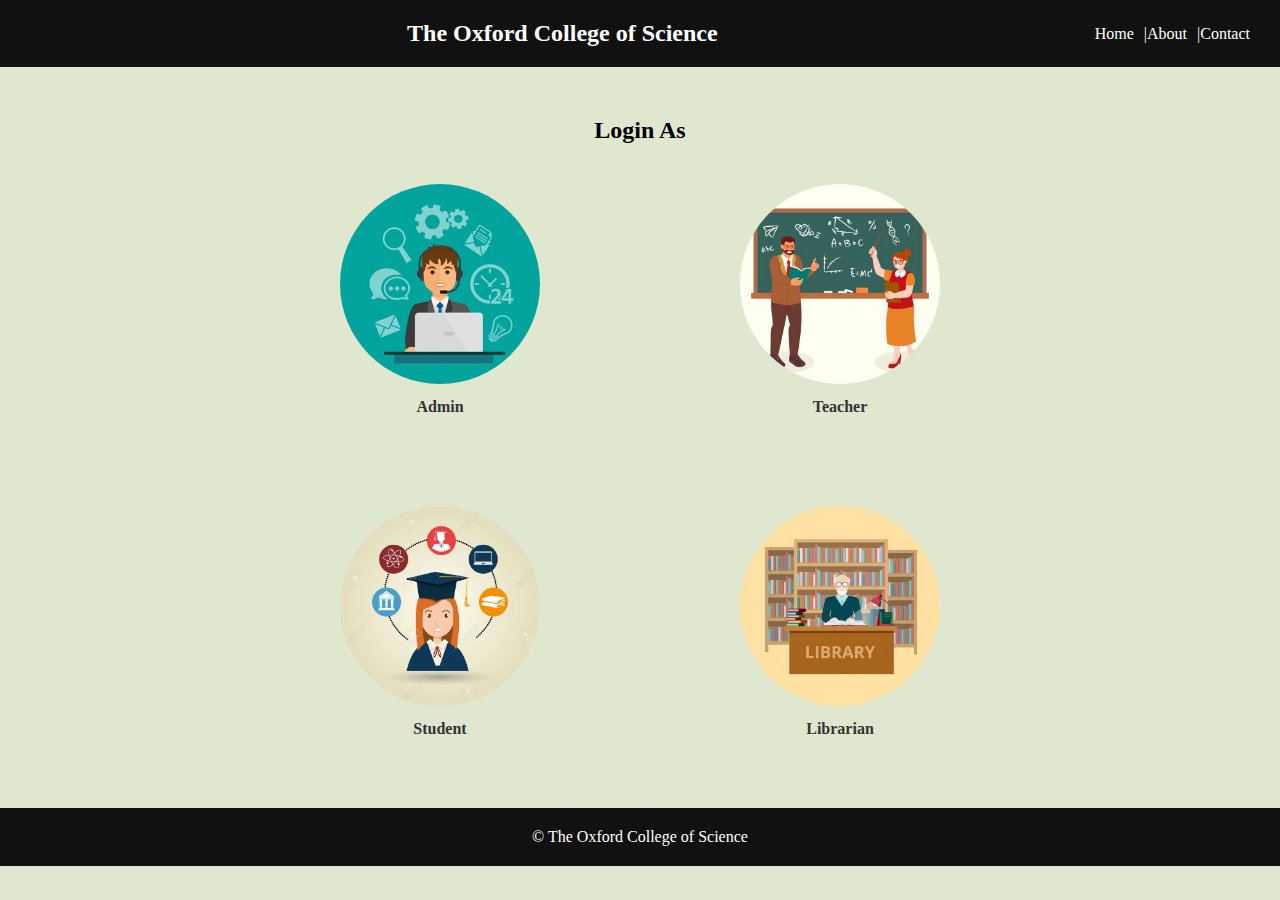
<file: Home/index.html>
<!DOCTYPE html>
<html lang="en" dir="ltr" >

<head>
  <meta charset="utf-8">
  <title>Home</title>
  <link href="../../Home/Resources/bu logo..png" rel="icon">
  <style>

body {
  background-color: #dfe7ce;
  margin: 0;
}

    /* Header */
.header {
  background-color: #111;
  color: #fff;
  padding: 20px;
  display: flex;
  justify-content: space-between;
  align-items: center;
}

.header-logo {
  display: inline-block;
  vertical-align: middle;
}

.header-logo img {
  width: 75px;
}

.header-title {
  display: inline-block;
  vertical-align: middle;
  margin-left: 10px;
}

.header-title h1 {
  margin: 0;
  font-size: 24px;
}

.header-right {
  display: flex;
  align-items: center;
}

.header-right a {
  color: #fff;
  text-decoration: none;
  margin-right: 10px;
}
.footer {
  background-color: #111;
  color: #fff;
  padding: 20px;
  text-align: center;
}

    footer a {
      color: #fff;
      text-decoration: none;
      margin: 0 10px;
    }

    .login-options {
      text-align: center;
      margin: 50px auto;
    }

    .login-options h2 {
      margin-bottom: 20px;
    }

    .login-options table {
      width: 100%;
      border-collapse: collapse;
    }

    .login-options td {
      padding: 20px;
    }

    .login-options img {
      height: 200px;
      width: 200px;
      border-radius: 50%;
      margin-bottom: 10px;
      transition: transform 0.3s ease;
    }

    .login-options img:hover {
      transform: scale(1.1);
    }

    .login-options a {
      color: #333;
      text-decoration: none;
      font-weight: bold;
    }


    td.align-right {
    text-align: right;
  }

  td.align-right a {
    margin-left: 10px;
    text-decoration: none;
    color: #fff;
  }

  td.align-right a:hover {
    color: #000000;
  }


  </style>
</head>

<body>
  <div class="header">
    <div class="header-logo">
    </div>
    <div class="header-title">
      <h1>The Oxford College of Science</h1>
    </div>
    <div class="header-right">
        <a href="../TOCS/index.html">Home</a> | 
        <a href="../TOCS/about.html">About</a> |
        <a href="../TOCS/contact.html">Contact</a>
      </div>
    </div>
  <div class="login-options">
    <h2>Login As</h2>
    <table border="0" width="100%">
      <tr>
        
        <td width="200px"></td>
        <td align="center">
          <div class="image-container">
            <a href="../Admin/index.php"><img src="Resources/Admin.jpg" alt=""></a>
            <br>
            <a href="../Admin/index.php">Admin</a>
          </div>
        </td>
        <td align="center">
          <div class="image-container">
            <a href="../Teacher/index.php"><img src="Resources/Teacher.jpg" alt=""></a>
            <br>
            <a href="../Teacher/index.php">Teacher</a>
          </div>
        </td>
        <td width="200px"></td>
      </tr>

      <tr height="50px">
        <td colspan="4"></td>
      </tr>

      <tr>
        <td width="200px"></td>
        <td align="center">
          <div class="image-container">
            <a href="../student/index.php"><img src="Resources/student.jpg" alt=""></a>
            <br>
            <a href="../student/index.php">Student</a>
          </div>
        </td>
        <td align="center">
          <div class="image-container">
            <a href="../Librarian/index.php"><img src="Resources/librarian.jpg" alt=""></a>
            <br>
            <a href="../Librarian/index.php">Librarian</a>
          </div>
        </td>
        <td width="200px"></td>
      </tr>
    </table>
  </div>

  <div class="footer">
    &copy; The Oxford College of Science
  </div>
  
  </body>
  </html>
</file>
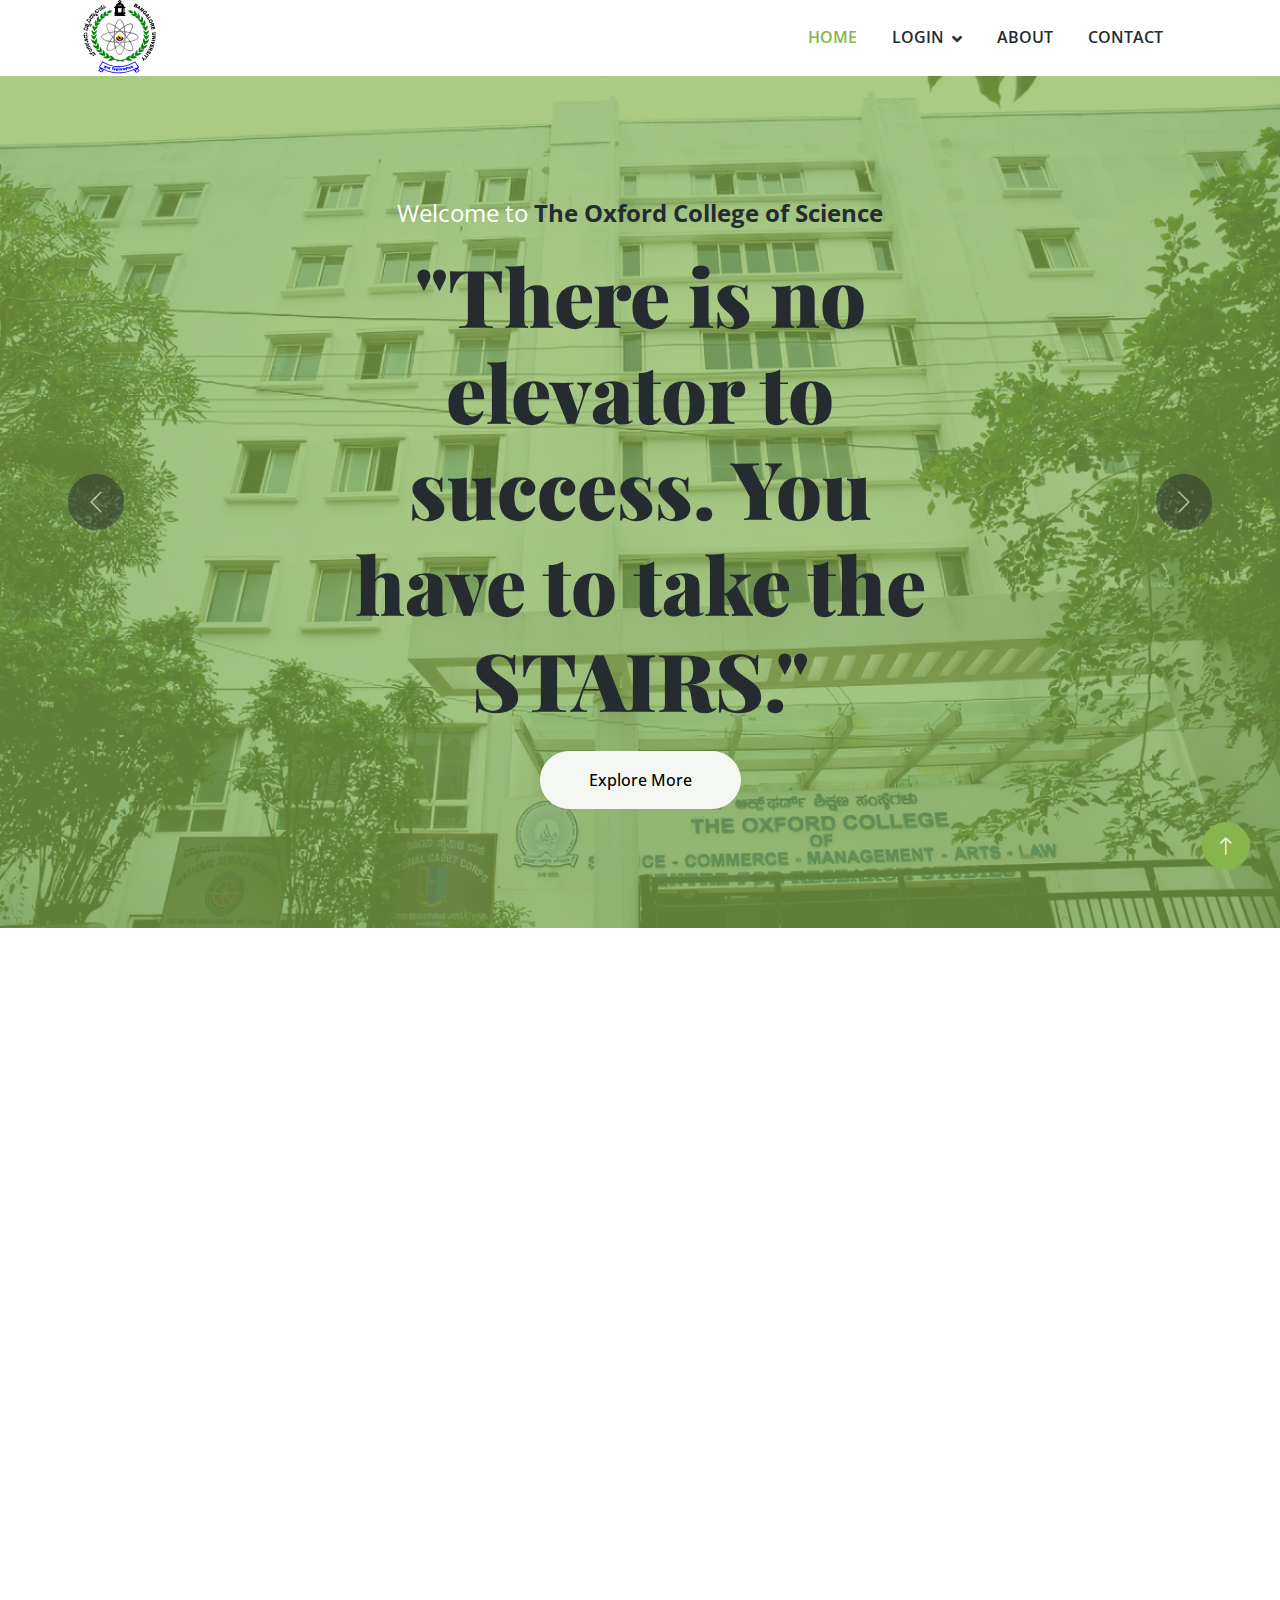
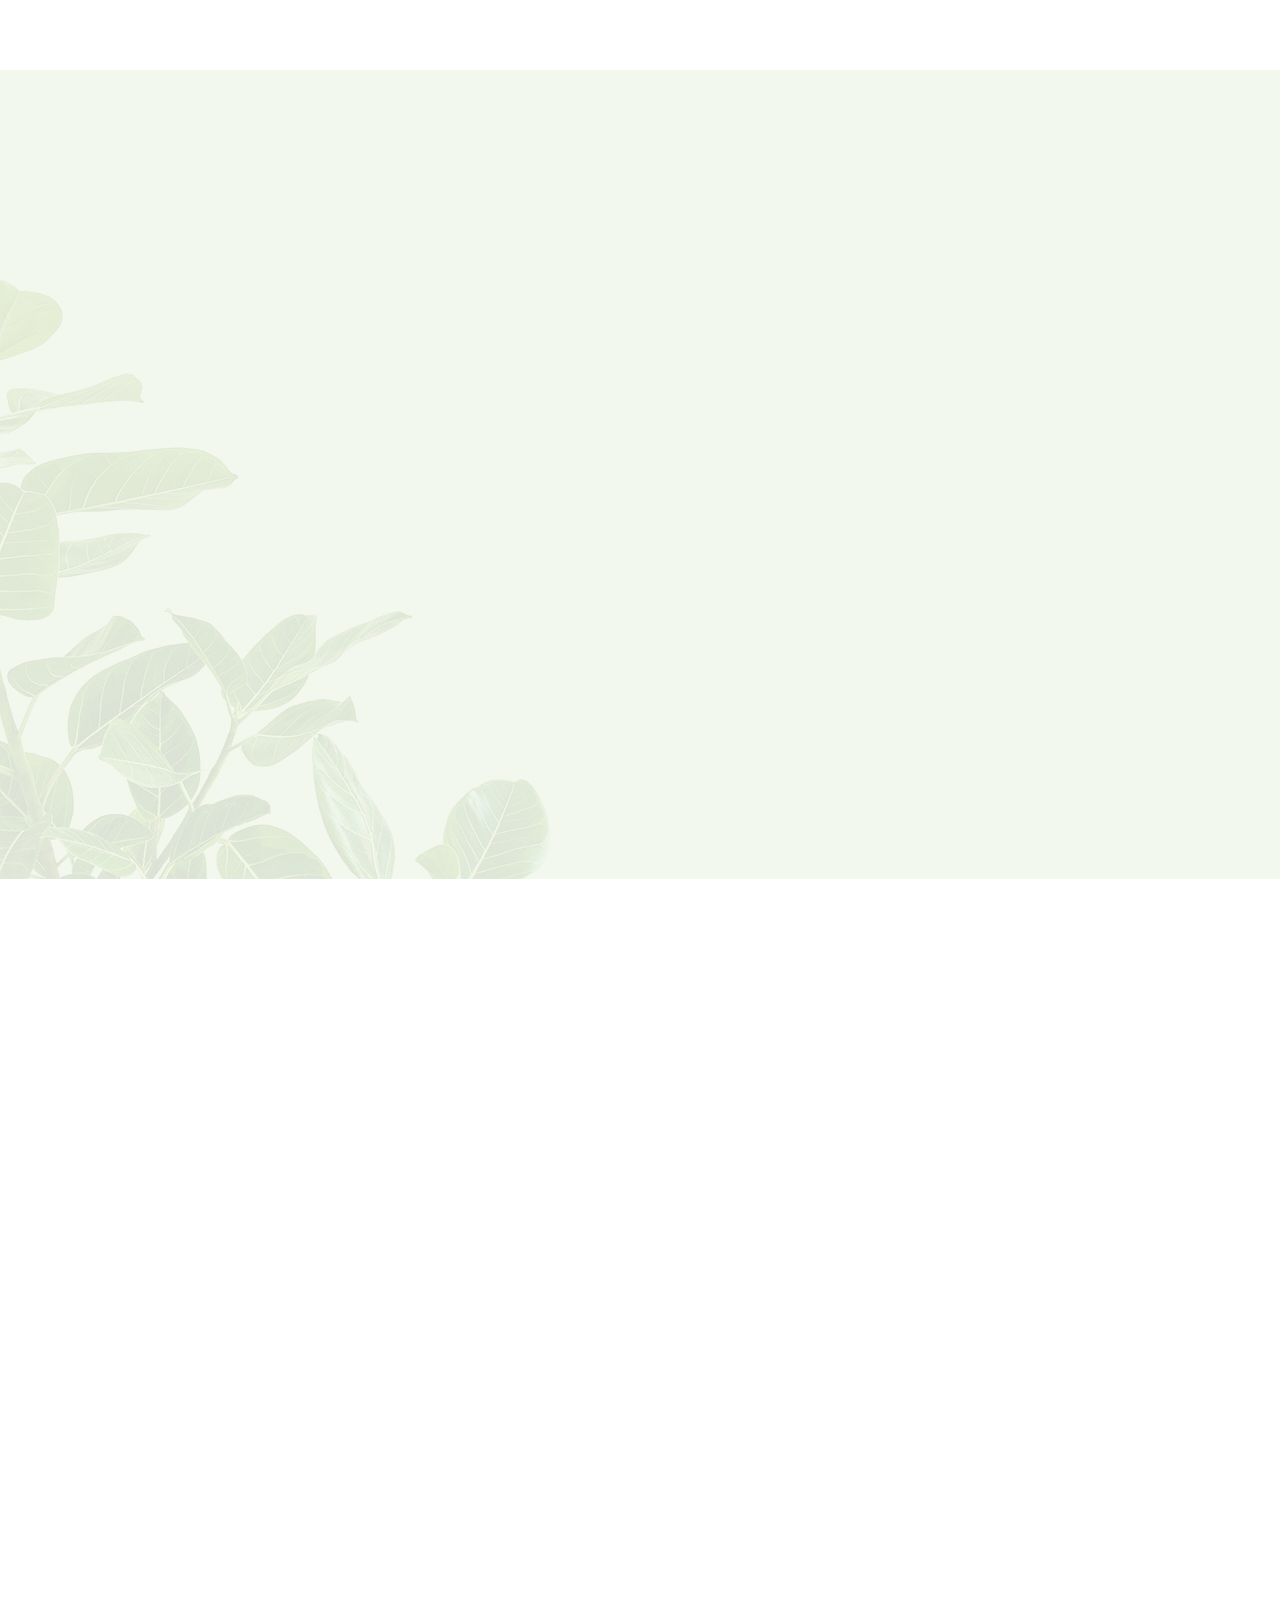
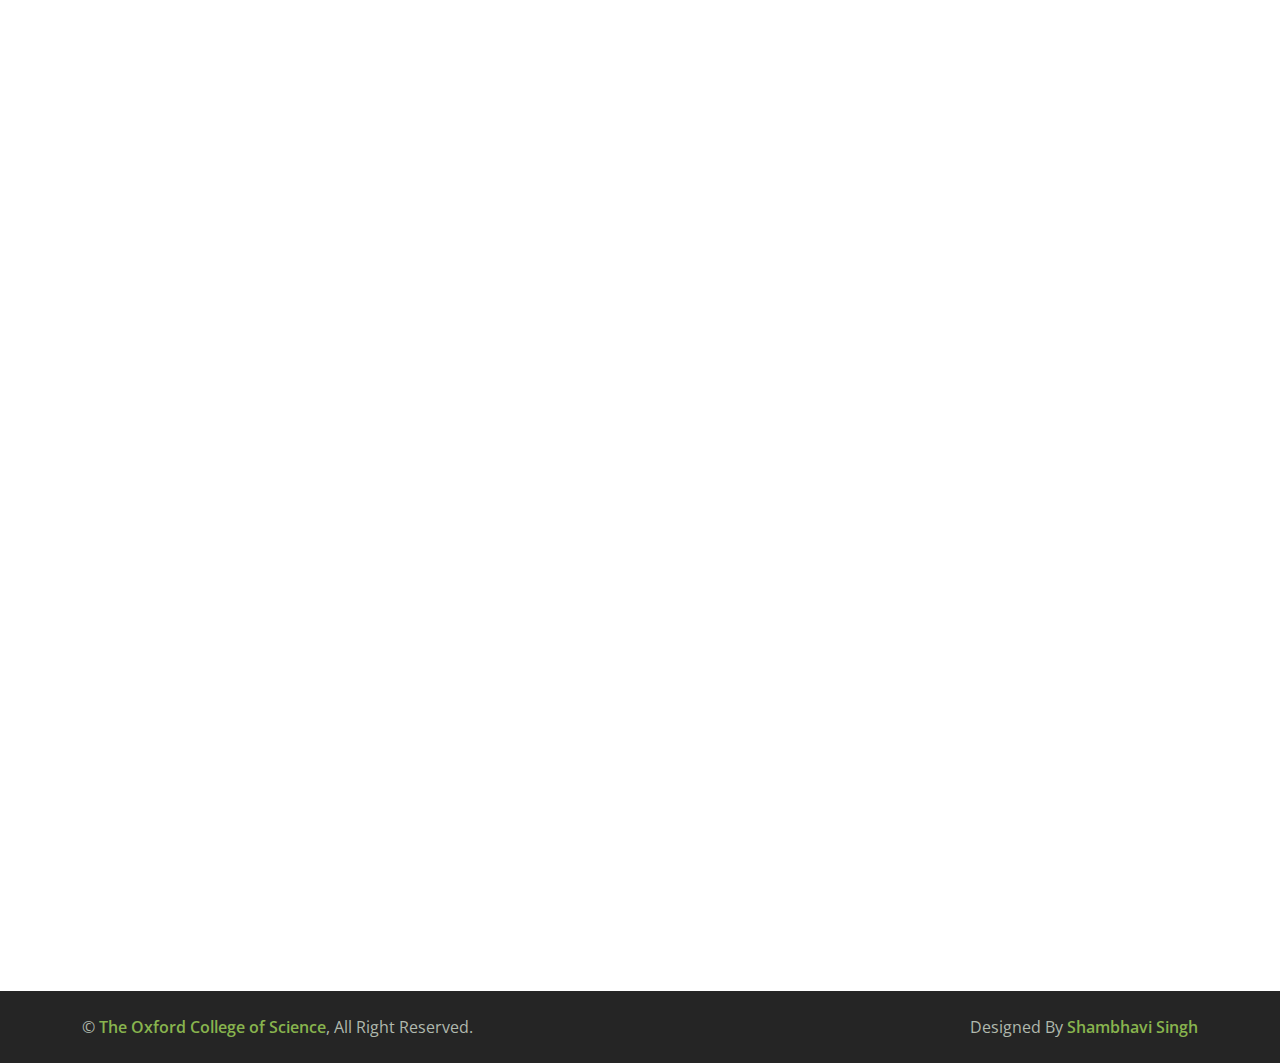
<file: TOCS/index.html>
<!DOCTYPE html>
<html lang="en">

<head>
    <meta charset="utf-8">
    <title>The Oxford College of Science</title>
    <meta content="width=device-width, initial-scale=1.0" name="viewport">
    <link href="img/bu logo..png" rel="icon">
    <link rel="preconnect" href="https://fonts.googleapis.com">
    <link rel="preconnect" href="https://fonts.gstatic.com" crossorigin>
    <link
        href="https://fonts.googleapis.com/css2?family=Open+Sans:wght@400;600&family=Playfair+Display:wght@700;900&display=swap"
        rel="stylesheet">
    <link href="https://cdnjs.cloudflare.com/ajax/libs/font-awesome/5.10.0/css/all.min.css" rel="stylesheet">
    <link href="https://cdn.jsdelivr.net/npm/bootstrap-icons@1.4.1/font/bootstrap-icons.css" rel="stylesheet">
    <link href="lib/animate/animate.min.css" rel="stylesheet">
    <link href="lib/owlcarousel/assets/owl.carousel.min.css" rel="stylesheet">
    <link href="css/bootstrap.min.css" rel="stylesheet">
    <link href="css/style.css" rel="stylesheet">
</head>

<body class="bg-">
    <!-- Spinner Start -->
    <div id="spinner"
        class="show bg-white position-fixed translate-middle w-100 vh-100 top-50 start-50 d-flex align-items-center justify-content-center">
        <div class="spinner-border text-primary" role="status" style="width: 3rem; height: 3rem;"></div>
    </div>
    <!-- Spinner End -->
    <!------------------Nav bar--------------->
    <div class="container-fluid bg-white sticky-top">
        <div class="container">
            <nav class="navbar navbar-expand-lg bg-white navbar-light py-2 py-lg-0">
                <a href="index.html" class="navbar-brand">
                    <img class="img-fluid" src="img/cllg.png" alt="Logo" style="width: 75px; height: auto;">
                </a>
                <button type="button" class="navbar-toggler ms-auto me-0" data-bs-toggle="collapse"
                    data-bs-target="#navbarCollapse">
                    <span class="navbar-toggler-icon"></span>
                </button>
                <div class="collapse navbar-collapse" id="navbarCollapse">
                    <div class="navbar-nav ms-auto">
                        <a href="index.html" class="nav-item nav-link active">Home</a>
                        <div class="nav-item dropdown">
                            <a href="#" class="nav-link dropdown-toggle" data-bs-toggle="dropdown">Login</a>
                            <div class="dropdown-menu bg-light rounded-0 m-0">
                                <a href="../Admin/index.php" class="dropdown-item">Admin Login</a>
                                <a href="../Teacher/index.php" class="dropdown-item">Teacher login</a>
                                <a href="../student/index.php" class="dropdown-item">Student login</a>
                                <a href="../Librarian/index.php" class="dropdown-item">Librarian login</a>
                            </div>
                        </div>
                        <a href="about.html" class="nav-item nav-link">About</a>
                        <a href="contact.html" class="nav-item nav-link">Contact</a>
                    </div>
                    <!--<div class="border-start ps-4 d-none d-lg-block">
                        <button type="button" class="btn btn-sm p-0"><i class="fa fa-search"></i></button>
                    </div>-->
                </div>
            </nav>
        </div>
    </div>
    <!------------main images------->
    <div class="container-fluid px-0 mb-5">
        <div id="header-carousel" class="carousel slide carousel-fade" data-bs-ride="carousel">
            <div class="carousel-inner">
                <div class="carousel-item">
                    <img class="w-100" src="img/main.jpg" alt="Image">
                    <div class="carousel-caption">
                        <div class="container">
                            <div class="row justify-content-center">
                                <div class="col-lg-7 text-center">
                                    <p class="fs-4 text-white animated zoomIn">Welcome to <strong class="text-dark">The
                                            Oxford College of Science</strong></p>
                                    <h1 class="display-1 text-dark mb-4 animated zoomIn">"A little progress each day
                                        adds up to big results."</h1>
                                    <a href="https://www.theoxfordscience.org/" class="btn btn-light rounded-pill py-3 px-5 animated zoomIn">Explore
                                        More</a>
                                </div>
                            </div>
                        </div>
                    </div>
                </div>
                <div class="carousel-item active">
                    <img class="w-100" src="img/main.jpg" alt="Image">
                    <div class="carousel-caption">
                        <div class="container">
                            <div class="row justify-content-center">
                                <div class="col-lg-7 text-center">
                                    <p class="fs-4 text-white animated zoomIn">Welcome to <strong class="text-dark">The
                                            Oxford College of Science</strong></p>
                                    <h1 class="display-1 text-dark mb-4 animated zoomIn">"There is no elevator to
                                        success. You have to take the STAIRS."</h1>
                                    <a href="" class="btn btn-light rounded-pill py-3 px-5 animated zoomIn">Explore
                                        More</a>
                                </div>
                            </div>
                        </div>
                    </div>
                </div>
            </div>
            <button class="carousel-control-prev" type="button" data-bs-target="#header-carousel" data-bs-slide="prev">
                <span class="carousel-control-prev-icon" aria-hidden="true"></span>
                <span class="visually-hidden">Previous</span>
            </button>
            <button class="carousel-control-next" type="button" data-bs-target="#header-carousel" data-bs-slide="next">
                <span class="carousel-control-next-icon" aria-hidden="true"></span>
                <span class="visually-hidden">Next</span>
            </button>
        </div>
    </div>
    <!--------------About us------------------->
    <div class="container-xxl py-5 bg-">
        <div class="container">
            <div class="row g-5">
                <div class="col-lg-6">
                    <div class="row g-3">
                        <div class="col-6 text-end">
                            <img class="img-fluid bg-white w-100 mb-3 wow fadeIn" data-wow-delay="0.1s" src="img/1.jpeg"
                                alt="img">
                            <img class="img-fluid bg-white w-50 wow fadeIn" data-wow-delay="0.2s" src="img/13.jpg"
                                alt="img">
                        </div>
                        <div class="col-6">
                            <img class="img-fluid bg-white w-50 mb-3 wow fadeIn" data-wow-delay="0.3s" src="img/22.jpg"
                                alt="img">
                            <img class="img-fluid bg-white w-100 wow fadeIn" data-wow-delay="0.4s" src="img/5.jpg"
                                alt="img">
                        </div>
                    </div>
                </div>
                <div class="col-lg-6 wow fadeIn" data-wow-delay="0.5s">
                    <div class="section-title">
                        <p class="fs-5 fw-medium fst-italic text-primary">About Us</p>
                        <h1 class="display-6">Success history of The Oxford College of Science in 25 years</h1>
                    </div>
                    <div class="row g-3 mb-4">
                        <div class="col-sm-4">
                            <img class="img-fluid bg-white w-100" src="img/main.jpg" alt="img">
                        </div>
                        <div class="col-sm-8">
                            <h5>The Oxford College of Science was started in the year 1994 with twelve students and five
                                teachers.</h5>
                        </div>
                    </div>
                    <div class="border-top mb-4"></div>
                    <div class="row g-3">
                        <div class="col-sm-8">
                            <h5>The Oxford College of Science is ranked in top 5 among private colleges in Karnataka for
                                15 consecutive years.</h5>
                        </div>
                        <div class="col-sm-4">
                            <img class="img-fluid bg-white w-100" src="img/main.jpg" alt="img">
                        </div>
                    </div>
                </div>
            </div>
        </div>
    </div>
    <!---------------Picture gallery------------------>
    <div class="container-fluid product py-5 my-5">
        <div class="container py-5">
            <div class="section-title text-center mx-auto wow fadeInUp" data-wow-delay="0.1s" style="max-width: 500px;">
                <p class="fs-5 fw-medium fst-italic text-primary">Picture Gallery</p>
                <h1 class="display-6">Things end, memories last FOREVER</h1>
            </div>
            <div class="owl-carousel product-carousel wow fadeInUp" data-wow-delay="0.5s">
                <a href="" class="d-block product-item rounded">
                    <img src="img/1.jpeg" alt="">
                    <div class="bg-white shadow-sm text-center p-4 position-relative mt-n5 mx-4">
                        <h4 class="text-primary">ABDUL KALAM VISIT</h4>
                    </div>
                </a>
                <a href="" class="d-block product-item rounded">
                    <img src="img/2.jpeg" alt="">
                    <div class="bg-white shadow-sm text-center p-4 position-relative mt-n5 mx-4">
                        <h4 class="text-primary">NAAC Accreditation</h4>
                    </div>
                </a>
                <a href="" class="d-block product-item rounded">
                    <img src="img/3.jpeg" alt="">
                    <div class="bg-white shadow-sm text-center p-4 position-relative mt-n5 mx-4">
                        <h4 class="text-primary">National Cadet Corps</h4>
                    </div>
                </a>
                <a href="" class="d-block product-item rounded">
                    <img src="img/7.jpeg" alt="">
                    <div class="bg-white shadow-sm text-center p-4 position-relative mt-n5 mx-4">
                        <h4 class="text-primary">Recieving Awards</h4>
                    </div>
                </a>
                <a href="" class="d-block product-item rounded">
                    <img src="img/22.jpg" alt="">
                    <div class="bg-white shadow-sm text-center p-4 position-relative mt-n5 mx-4">
                        <h4 class="text-primary">Chairman Recieving Awards</h4>
                    </div>
                </a>
                <a href="" class="d-block product-item rounded">
                    <img src="img/19.jpg" alt="">
                    <div class="bg-white shadow-sm text-center p-4 position-relative mt-n5 mx-4">
                        <h4 class="text-primary">Visiting Faculties</h4>
                    </div>
                </a>
                <a href="" class="d-block product-item rounded">
                    <img src="img/20.jpg" alt="">
                    <div class="bg-white shadow-sm text-center p-4 position-relative mt-n5 mx-4">
                        <h4 class="text-primary">Conference Meetings</h4>
                    </div>
                </a>
                <a href="" class="d-block product-item rounded">
                    <img src="img/5.jpg" alt="">
                    <div class="bg-white shadow-sm text-center p-4 position-relative mt-n5 mx-4">
                        <h4 class="text-primary">Candle Lighting</h4>
                    </div>
                </a>
                <a href="" class="d-block product-item rounded">
                    <img src="img/21.jpg" alt="">
                    <div class="bg-white shadow-sm text-center p-4 position-relative mt-n5 mx-4">
                        <h4 class="text-primary">Cultural Events</h4>
                    </div>
                </a>
                <!-- Add more gallery items as needed -->
            </div>
        </div>
    </div>
    <!----------------Featured article------------------->
    <div class="container-xxl py-5">
        <div class="container">
            <div class="row g-5">
                <div class="col-lg-5 wow fadeIn" data-wow-delay="0.1s">
                    <img class="img-fluid" src="img/main.jpg" alt="">
                </div>
                <div class="col-lg-6 wow fadeIn" data-wow-delay="0.5s">
                    <div class="section-title">
                        <p class="fs-5 fw-medium fst-italic text-primary">Featured Acticle</p>
                        <h1 class="display-6">More about The Oxford College of Science</h1>
                    </div>
                    <p class="mb-4">The Oxford College of Science was started in the year 1994 with twelve students and
                        five teachers. Within 25 years, the college has registered a phenomenal growth & presently
                        catering education to more than 3000 students.</p>
                    <p class="mb-4">We ranked in the top 5 among private colleges in Karnataka for 15 consecutive years.
                        Affiliated to Bangalore University, approved by AICTE New Delhi, and accredited with "A" grade
                        by NAAC and by the International Accreditation Organization (IAO).</p>
                    <a href="https://www.theoxfordscience.org/" class="btn btn-primary rounded-pill py-3 px-5">Read
                        More</a>
                </div>
            </div>
        </div>
    </div>
    <!---------------------Contact us------------------------>
    <div class="container-xxl contact py-5">
        <div class="container">
            <div class="section-title text-center mx-auto wow fadeInUp" data-wow-delay="0.1s" style="max-width: 500px;">
                <p class="fs-5 fw-medium fst-italic text-primary">Contact Us</p>
                <h1 class="display-6">Contact us right now</h1>
            </div>
            <div class="row justify-content-center wow fadeInUp" data-wow-delay="0.1s">
                <div class="col-lg-8">
                    <div class="row g-5 mb-5">
                        <div class="col-md-4 text-center wow fadeInUp" data-wow-delay="0.3s">
                            <div class="btn-square mx-auto mb-3">
                                <i class="fa fa-envelope fa-2x text-white"></i>
                            </div>
                            <p class="mb-2">info@theoxford.edu</p>
                            <p class="mb-1">scienceprincipal@theoxford.edu</p>
                            <p class="mb-0">hsradmissions@theoxford.edu</p>
                        </div>
                        <div class="col-md-4 text-center wow fadeInUp" data-wow-delay="0.4s">
                            <div class="btn-square mx-auto mb-3">
                                <i class="fa fa-phone fa-2x text-white"></i>
                            </div>
                            <p class="mb-2">+91 080 61754542</p>
                            <p class="mb-0">+91 080 61754543</p>
                        </div>
                        <div class="col-md-4 text-center wow fadeInUp" data-wow-delay="0.5s">
                            <div class="btn-square mx-auto mb-3">
                                <i class="fa fa-map-marker-alt fa-2x text-white"></i>
                            </div>
                            <p class="mb-2">No.32, 17th B Main, Sector 4,</p>
                            <p class="mb-1">HSR Layout, Bengaluru,</p>
                            <p class="mb-0">Karnataka 560102</p>
                        </div>
                    </div>
                </div>
            </div>
        </div>
    </div>


    <!-- Footer Start -->
    <div class="container-fluid bg-dark footer mt-5 py-5 wow fadeIn" data-wow-delay="0.1s">
        <div class="container py-5">
            <div class="row g-5">
                <div class="col-lg-3 col-md-6">
                    <h4 class="text-primary mb-4">Our Address</h4>
                    <p class="mb-2"><i class="fa fa-map-marker-alt text-primary me-3"></i>No.32, 17th B Main, Sector 4,
                        HSR Layout, Bengaluru, Karnataka 560102</p>
                    <p class="mb-2"><i class="fa fa-phone-alt text-primary me-3"></i>+91 080 61754542</p>
                    <p class="mb-2"><i class="fa fa-envelope text-primary me-3"></i>info@theoxford.edu</p>
                    <div class="d-flex pt-3">
                        <a class="btn btn-square btn-primary rounded-circle me-2"
                            href="https://twitter.com/i/flow/login?redirect_after_login=%2Foxfordscience94"><i
                                class="fab fa-twitter"></i></a>
                        <a class="btn btn-square btn-primary rounded-circle me-2"
                            href="https://www.facebook.com/TheOxfordScience?ref=bookmarks"><i
                                class="fab fa-facebook-f"></i></a>
                        <a class="btn btn-square btn-primary rounded-circle me-2"
                            href="https://www.youtube.com/channel/UCcIb68QVyDaSRBwjew8voYQ"><i
                                class="fab fa-youtube"></i></a>
                        <a class="btn btn-square btn-primary rounded-circle me-2"
                            href="https://instagram.com/theoxfordcollegeofscience?igshid=MzRlODBiNWFlZA=="><i
                                class="fab fa-instagram"></i></a>
                    </div>
                </div>
                <div class="col-lg-3 col-md-6">
                    <h4 class="text-primary mb-4">Quick Links</h4>
                    <a class="btn btn-link" href="index.html">Home</a>
                    <a class="btn btn-link" href="../Home/index.html">Login</a>
                    <a class="btn btn-link" href="about.html">About Us</a>
                    <a class="btn btn-link" href="contact.html">Contact Us</a>
                    <a class="btn btn-link" href="">Terms & Condition</a>
                    <a class="btn btn-link" href="">Support</a>
                </div>
                <div class="col-lg-3 col-md-6">
                    <h4 class="text-primary mb-4">Campus Buzz</h4>
                    <a class="btn btn-link" href="">NSS</a>
                    <a class="btn btn-link" href="">NCC</a>
                    <a class="btn btn-link" href="">Sports Us</a>
                    <a class="btn btn-link" href="">Culturals</a>
                    <a class="btn btn-link" href="">Magazines/Newsletters</a>
                    <a class="btn btn-link" href="">Photo Gallery</a>
                </div>

                <div class="col-lg-3 col-md-6">
                    <h4 class="text-primary mb-4">New User</h4>
                    <p>Don't have an account?</p>
                    <div class="position-relative w-100">
                        <input class="form-control bg-transparent w-100 py-3 ps-4 pe-5"  placeholder="Click Me   -->">
                        <a href="../student/View/registration.php" class="btn btn-primary py-2 position-absolute top-0 end-0 mt-2 me-2">Sign Up</a>
                    </div>
                </div>
                
                
                
            </div>
        </div>
    </div>
    <!-- Footer End -->

    <div class="container-fluid copyright py-4">
        <div class="container">
            <div class="row">
                <div class="col-md-6 text-center text-md-start mb-3 mb-md-0">
                    &copy; <a class="fw-medium" href="index.html"> The Oxford College of Science</a>, All Right
                    Reserved.
                </div>
                <div class="col-md-6 text-center text-md-end">

                    Designed By <a class="fw-medium" href="">Shambhavi Singh</a>
                </div>
            </div>
        </div>
    </div>


    <!-- Back to Top -->
    <a href="#" class="btn btn-lg btn-primary btn-lg-square rounded-circle back-to-top"><i
            class="bi bi-arrow-up"></i></a>


    <!-- JavaScript Libraries -->
    <script src="https://ajax.googleapis.com/ajax/libs/jquery/3.6.1/jquery.min.js"></script>
    <script src="https://cdn.jsdelivr.net/npm/bootstrap@5.0.0/dist/js/bootstrap.bundle.min.js"></script>
    <script src="lib/wow/wow.min.js"></script>
    <script src="lib/easing/easing.min.js"></script>
    <script src="lib/waypoints/waypoints.min.js"></script>
    <script src="lib/owlcarousel/owl.carousel.min.js"></script>

    <!-- Template Javascript -->
    <script src="js/main.js"></script>
</body>

</html>
</file>
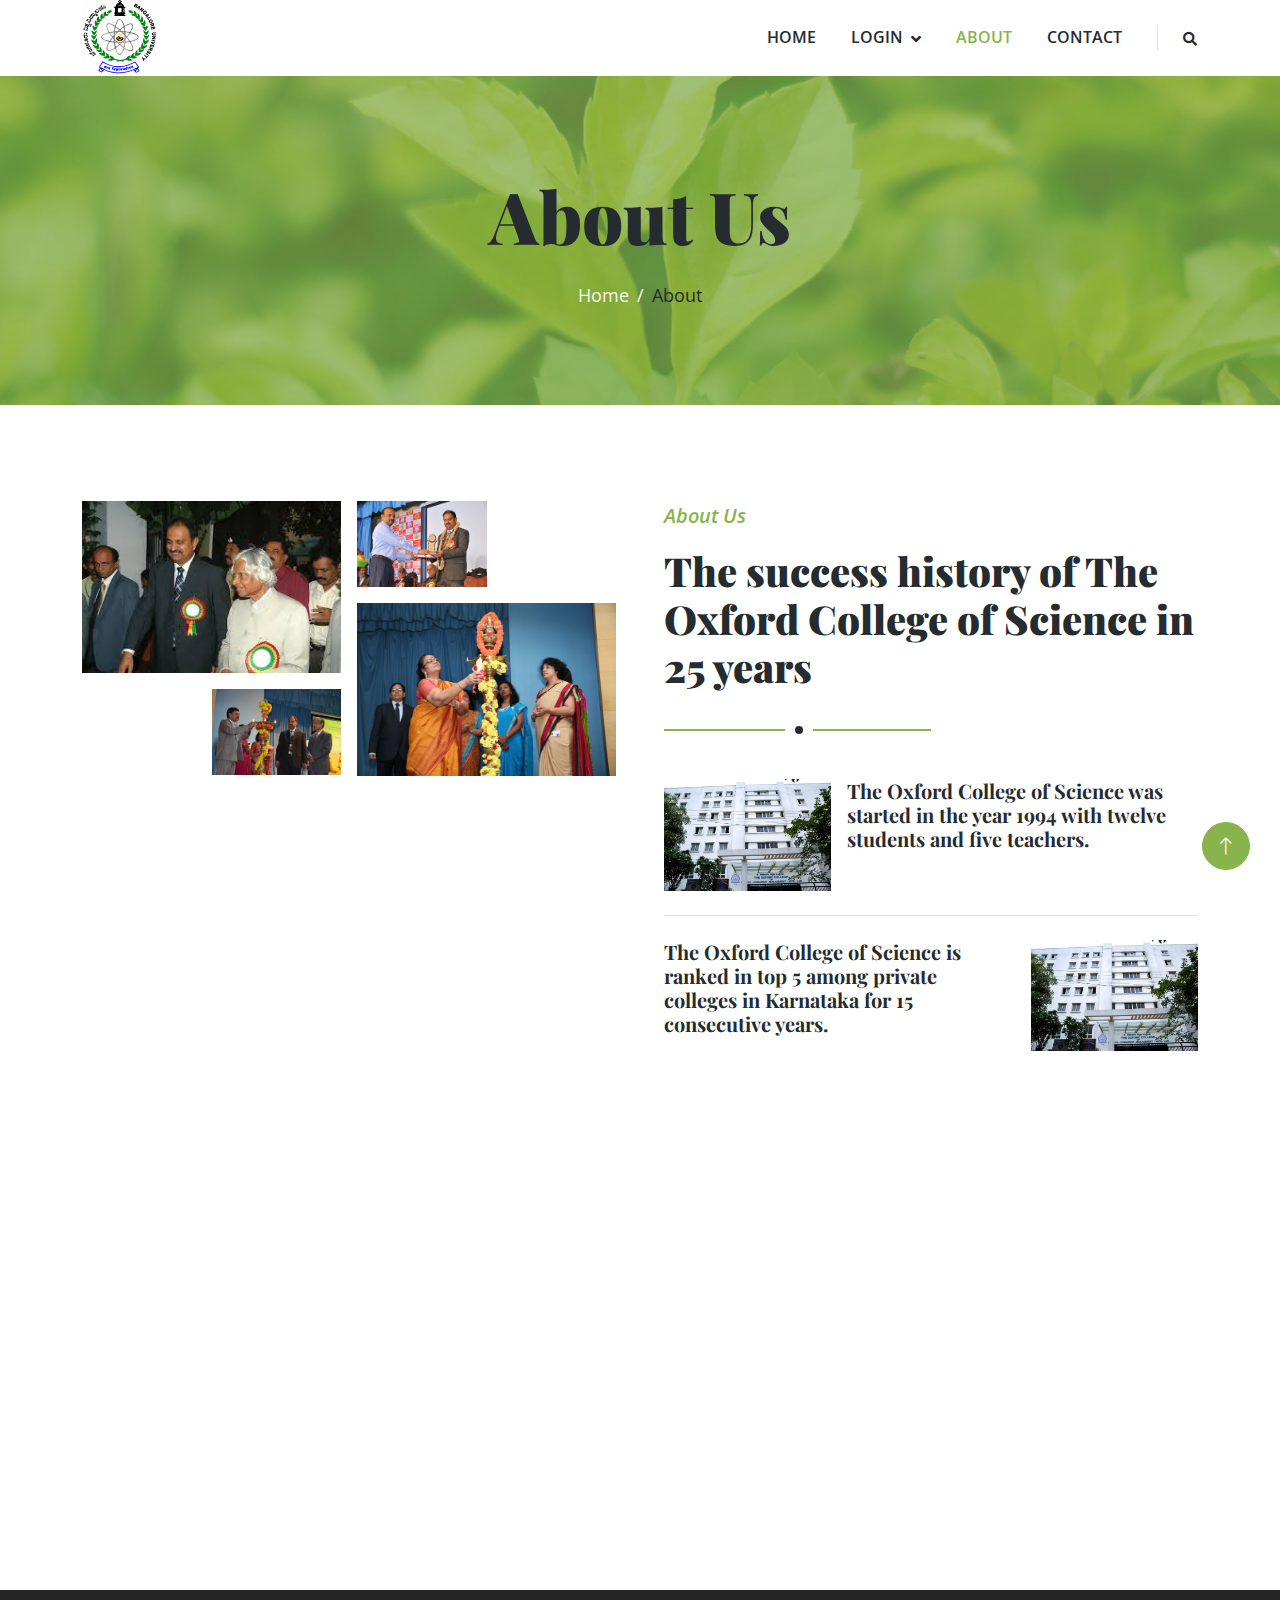
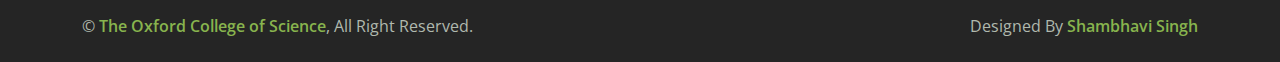
<file: TOCS/about.html>
<!DOCTYPE html>
<html lang="en">

<head>
    <meta charset="utf-8">
    <title>The Oxford College of Science</title>
    <meta content="width=device-width, initial-scale=1.0" name="viewport">
    <meta content="" name="keywords">
    <meta content="" name="description">

    <!-- Favicon -->
    <link href="img/bu logo..png" rel="icon">

    <!-- Google Web Fonts -->
    <link rel="preconnect" href="https://fonts.googleapis.com">
    <link rel="preconnect" href="https://fonts.gstatic.com" crossorigin>
    <link
        href="https://fonts.googleapis.com/css2?family=Open+Sans:wght@400;600&family=Playfair+Display:wght@700;900&display=swap"
        rel="stylesheet">

    <!-- Icon Font Stylesheet -->
    <link href="https://cdnjs.cloudflare.com/ajax/libs/font-awesome/5.10.0/css/all.min.css" rel="stylesheet">
    <link href="https://cdn.jsdelivr.net/npm/bootstrap-icons@1.4.1/font/bootstrap-icons.css" rel="stylesheet">

    <!-- Libraries Stylesheet -->
    <link href="lib/animate/animate.min.css" rel="stylesheet">
    <link href="lib/owlcarousel/assets/owl.carousel.min.css" rel="stylesheet">

    <!-- Customized Bootstrap Stylesheet -->
    <link href="css/bootstrap.min.css" rel="stylesheet">

    <!-- Template Stylesheet -->
    <link href="css/style.css" rel="stylesheet">
</head>

<body>
    <!-- Spinner Start -->
    <div id="spinner"
        class="show bg-white position-fixed translate-middle w-100 vh-100 top-50 start-50 d-flex align-items-center justify-content-center">
        <div class="spinner-border text-primary" role="status" style="width: 3rem; height: 3rem;"></div>
    </div>
    <!-- Spinner End -->


    <!-- Navbar Start -->
    <div class="container-fluid bg-white sticky-top">
        <div class="container">
            <nav class="navbar navbar-expand-lg bg-white navbar-light py-2 py-lg-0">
                <a href="index.html" class="navbar-brand">
                    <img class="img-fluid" src="img/cllg.png" alt="Logo" style="width: 75px; height: auto;">
                </a>
                <button type="button" class="navbar-toggler ms-auto me-0" data-bs-toggle="collapse"
                    data-bs-target="#navbarCollapse">
                    <span class="navbar-toggler-icon"></span>
                </button>
                <div class="collapse navbar-collapse" id="navbarCollapse">
                    <div class="navbar-nav ms-auto">
                        <a href="index.html" class="nav-item nav-link">Home</a>
                        <div class="nav-item dropdown">
                            <a href="#" class="nav-link dropdown-toggle" data-bs-toggle="dropdown">Login</a>
                            <div class="dropdown-menu bg-light rounded-0 m-0">
                                <a href="../Admin/index.php" class="dropdown-item">Admin Login</a>
                                <a href="../Teacher/index.php" class="dropdown-item">Teacher login</a>
                                <a href="../student/index.php" class="dropdown-item">Student login</a>
                                <a href="../Librarian/index.php" class="dropdown-item">Librarian login</a>
                            </div>
                        </div>
                        <a href="about.html" class="nav-item nav-link active">About</a>
                        <a href="contact.html" class="nav-item nav-link">Contact</a>
                    </div>
                    <div class="border-start ps-4 d-none d-lg-block">
                        <button type="button" class="btn btn-sm p-0"><i class="fa fa-search"></i></button>
                    </div>
                </div>
            </nav>
        </div>
    </div>
    <!-- Navbar End -->


    <!-- Page Header Start -->
    <div class="container-fluid page-header py-5 mb-5 wow fadeIn" data-wow-delay="0.1s">
        <div class="container text-center py-5">
            <h1 class="display-2 text-dark mb-4 animated slideInDown">About Us</h1>
            <nav aria-label="breadcrumb animated slideInDown">
                <ol class="breadcrumb justify-content-center mb-0">
                    <li class="breadcrumb-item"><a href="index.html">Home</a></li>
                    <li class="breadcrumb-item text-dark" aria-current="page">About</li>
                </ol>
            </nav>
        </div>
    </div>
    <!-- Page Header End -->


    <!-- About Start -->
    <div class="container-xxl py-5">
        <div class="container">
            <div class="row g-5">
                <div class="col-lg-6">
                    <div class="row g-3">
                        <div class="col-6 text-end">
                            <img class="img-fluid bg-white w-100 mb-3 wow fadeIn" data-wow-delay="0.1s" src="img/1.jpeg"
                                alt="img">
                            <img class="img-fluid bg-white w-50 wow fadeIn" data-wow-delay="0.2s" src="img/13.jpg"
                                alt="img">
                        </div>
                        <div class="col-6">
                            <img class="img-fluid bg-white w-50 mb-3 wow fadeIn" data-wow-delay="0.3s" src="img/22.jpg"
                                alt="img">
                            <img class="img-fluid bg-white w-100 wow fadeIn" data-wow-delay="0.4s" src="img/5.jpg"
                                alt="img">
                        </div>
                    </div>
                </div>
                <div class="col-lg-6 wow fadeIn" data-wow-delay="0.5s">
                    <div class="section-title">
                        <p class="fs-5 fw-medium fst-italic text-primary">About Us</p>
                        <h1 class="display-6">The success history of The Oxford College of Science in 25 years</h1>
                    </div>
                    <div class="row g-3 mb-4">
                        <div class="col-sm-4">
                            <img class="img-fluid bg-white w-100" src="img/main.jpg" alt="img">
                        </div>
                        <div class="col-sm-8">
                            <h5>The Oxford College of Science was started in the year 1994 with twelve students and five
                                teachers.</h5>
                            <p class="mb-0"></p>
                        </div>
                    </div>
                    <div class="border-top mb-4"></div>
                    <div class="row g-3">
                        <div class="col-sm-8">
                            <h5>The Oxford College of Science is ranked in top 5 among private colleges in Karnataka for
                                15 consecutive years.</h5>
                            <p class="mb-0"></p>
                        </div>
                        <div class="col-sm-4">
                            <img class="img-fluid bg-white w-100" src="img/main.jpg" alt="img">
                        </div>
                    </div>
                </div>
            </div>
        </div>
    </div>
    <!-- About End -->

    <!-- Footer Start -->
    <div class="container-fluid bg-dark footer mt-5 py-5 wow fadeIn" data-wow-delay="0.1s">
        <div class="container py-5">
            <div class="row g-5">
                <div class="col-lg-3 col-md-6">
                    <h4 class="text-primary mb-4">Our Address</h4>
                    <p class="mb-2"><i class="fa fa-map-marker-alt text-primary me-3"></i>No.32, 17th B Main, Sector 4,
                        HSR Layout, Bengaluru, Karnataka 560102</p>
                    <p class="mb-2"><i class="fa fa-phone-alt text-primary me-3"></i>+91 080 61754542</p>
                    <p class="mb-2"><i class="fa fa-envelope text-primary me-3"></i>info@theoxford.edu</p>
                    <div class="d-flex pt-3">
                        <a class="btn btn-square btn-primary rounded-circle me-2"
                            href="https://twitter.com/i/flow/login?redirect_after_login=%2Foxfordscience94"><i
                                class="fab fa-twitter"></i></a>
                        <a class="btn btn-square btn-primary rounded-circle me-2"
                            href="https://www.facebook.com/TheOxfordScience?ref=bookmarks"><i
                                class="fab fa-facebook-f"></i></a>
                        <a class="btn btn-square btn-primary rounded-circle me-2"
                            href="https://www.youtube.com/channel/UCcIb68QVyDaSRBwjew8voYQ"><i
                                class="fab fa-youtube"></i></a>
                        <a class="btn btn-square btn-primary rounded-circle me-2"
                            href="https://instagram.com/theoxfordcollegeofscience?igshid=MzRlODBiNWFlZA=="><i
                                class="fab fa-instagram"></i></a>
                    </div>
                </div>
                <div class="col-lg-3 col-md-6">
                    <h4 class="text-primary mb-4">Quick Links</h4>
                    <a class="btn btn-link" href="index.html">Home</a>
                    <a class="btn btn-link" href="../Home/index.html">Login</a>
                    <a class="btn btn-link" href="about.html">About Us</a>
                    <a class="btn btn-link" href="contact.html">Contact Us</a>
                    <a class="btn btn-link" href="">Terms & Condition</a>
                    <a class="btn btn-link" href="">Support</a>
                </div>
                <div class="col-lg-3 col-md-6">
                    <h4 class="text-primary mb-4">Campus Buzz</h4>
                    <a class="btn btn-link" href="">NSS</a>
                    <a class="btn btn-link" href="">NCC</a>
                    <a class="btn btn-link" href="">Sports Us</a>
                    <a class="btn btn-link" href="">Culturals</a>
                    <a class="btn btn-link" href="">Magazines/Newsletters</a>
                    <a class="btn btn-link" href="">Photo Gallery</a>
                </div>

                <div class="col-lg-3 col-md-6">
                    <h4 class="text-primary mb-4">New User</h4>
                    <p>Don't have an account?</p>
                    <div class="position-relative w-100">
                        <input class="form-control bg-transparent w-100 py-3 ps-4 pe-5"  placeholder="Click Me   -->">
                        <a href="../student/View/registration.php" class="btn btn-primary py-2 position-absolute top-0 end-0 mt-2 me-2">Sign Up</a>
                    </div>
                </div>
            </div>
        </div>
    </div>
    <!-- Footer End -->

    <div class="container-fluid copyright py-4">
        <div class="container">
            <div class="row">
                <div class="col-md-6 text-center text-md-start mb-3 mb-md-0">
                    &copy; <a class="fw-medium" href="index.html"> The Oxford College of Science</a>, All Right
                    Reserved.
                </div>
                <div class="col-md-6 text-center text-md-end">
                    Designed By <a class="fw-medium" href="">Shambhavi Singh</a>
                </div>
            </div>
        </div>
    </div>


    <!-- Back to Top -->
    <a href="#" class="btn btn-lg btn-primary btn-lg-square rounded-circle back-to-top"><i
            class="bi bi-arrow-up"></i></a>


    <!-- JavaScript Libraries -->
    <script src="https://ajax.googleapis.com/ajax/libs/jquery/3.6.1/jquery.min.js"></script>
    <script src="https://cdn.jsdelivr.net/npm/bootstrap@5.0.0/dist/js/bootstrap.bundle.min.js"></script>
    <script src="lib/wow/wow.min.js"></script>
    <script src="lib/easing/easing.min.js"></script>
    <script src="lib/waypoints/waypoints.min.js"></script>
    <script src="lib/owlcarousel/owl.carousel.min.js"></script>

    <!-- Template Javascript -->
    <script src="js/main.js"></script>
</body>

</html>
</file>
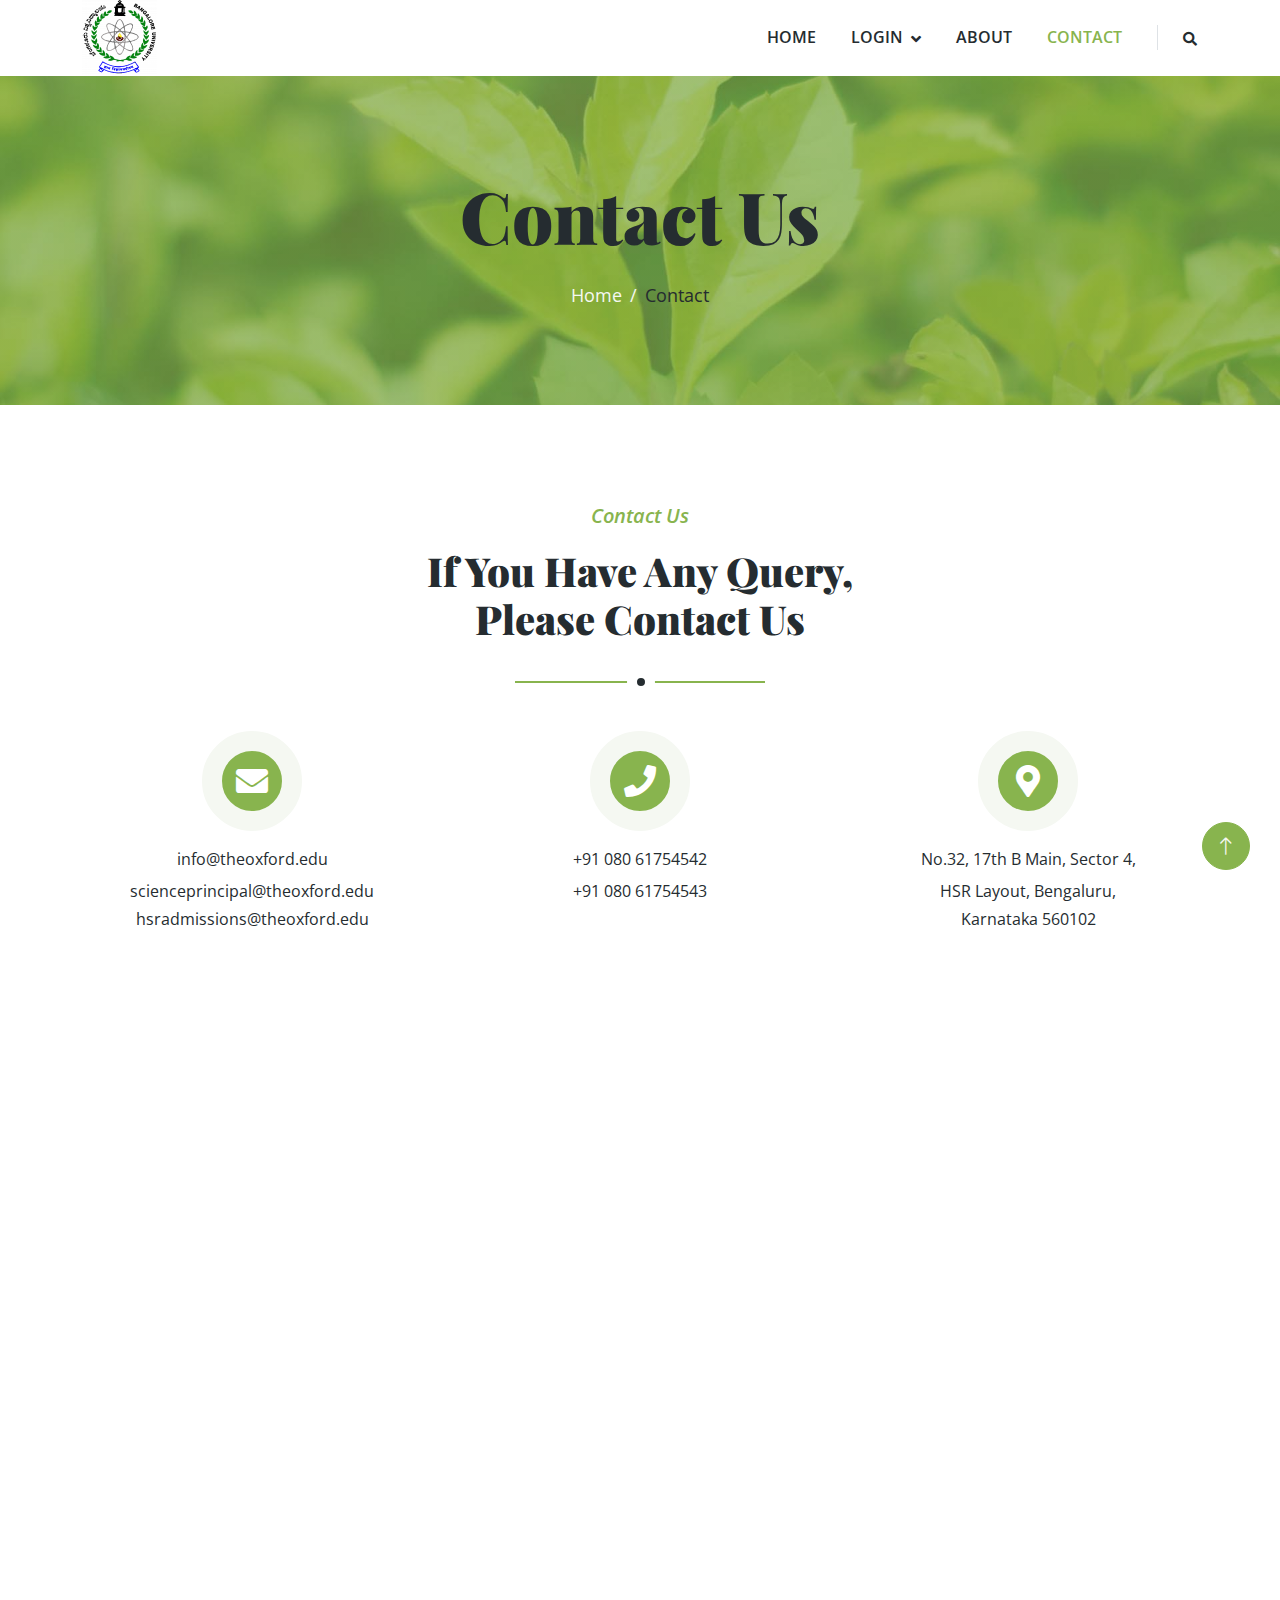
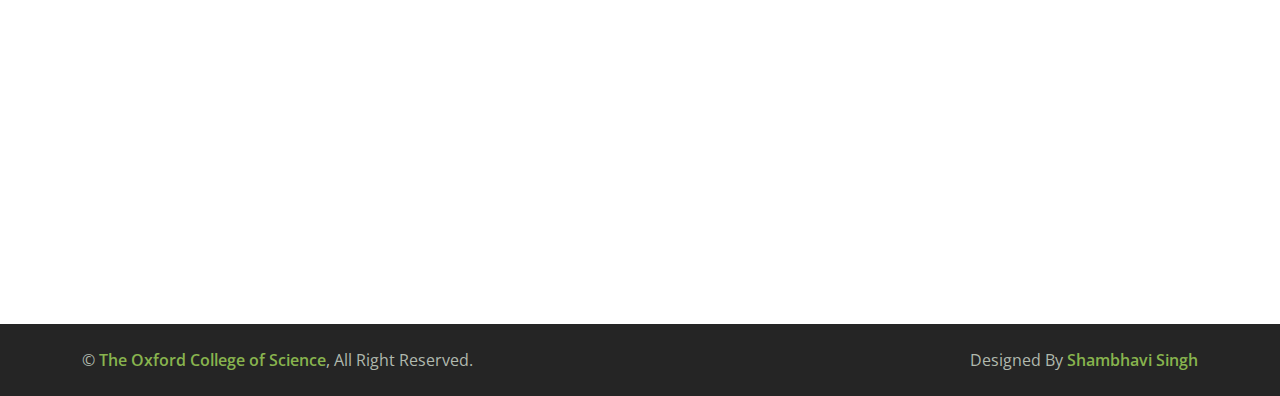
<file: TOCS/contact.html>
<!DOCTYPE html>
<html lang="en">

<head>
    <meta charset="utf-8">
    <title>The Oxford College of Science</title>
    <meta content="width=device-width, initial-scale=1.0" name="viewport">
    <meta content="" name="keywords">
    <meta content="" name="description">

    <!-- Favicon -->
    <link href="img/bu logo..png" rel="icon">

    <!-- Google Web Fonts -->
    <link rel="preconnect" href="https://fonts.googleapis.com">
    <link rel="preconnect" href="https://fonts.gstatic.com" crossorigin>
    <link
        href="https://fonts.googleapis.com/css2?family=Open+Sans:wght@400;600&family=Playfair+Display:wght@700;900&display=swap"
        rel="stylesheet">

    <!-- Icon Font Stylesheet -->
    <link href="https://cdnjs.cloudflare.com/ajax/libs/font-awesome/5.10.0/css/all.min.css" rel="stylesheet">
    <link href="https://cdn.jsdelivr.net/npm/bootstrap-icons@1.4.1/font/bootstrap-icons.css" rel="stylesheet">

    <!-- Libraries Stylesheet -->
    <link href="lib/animate/animate.min.css" rel="stylesheet">
    <link href="lib/owlcarousel/assets/owl.carousel.min.css" rel="stylesheet">

    <!-- Customized Bootstrap Stylesheet -->
    <link href="css/bootstrap.min.css" rel="stylesheet">

    <!-- Template Stylesheet -->
    <link href="css/style.css" rel="stylesheet">
</head>

<body>
    <!-- Spinner Start -->
    <div id="spinner"
        class="show bg-white position-fixed translate-middle w-100 vh-100 top-50 start-50 d-flex align-items-center justify-content-center">
        <div class="spinner-border text-primary" role="status" style="width: 3rem; height: 3rem;"></div>
    </div>
    <!-- Spinner End -->

    <!-- Navbar Start -->
    <div class="container-fluid bg-white sticky-top">
        <div class="container">
            <nav class="navbar navbar-expand-lg bg-white navbar-light py-2 py-lg-0">
                <a href="index.html" class="navbar-brand">
                    <img class="img-fluid" src="img/cllg.png" alt="Logo" style="width: 75px; height: auto;">
                </a>
                <button type="button" class="navbar-toggler ms-auto me-0" data-bs-toggle="collapse"
                    data-bs-target="#navbarCollapse">
                    <span class="navbar-toggler-icon"></span>
                </button>
                <div class="collapse navbar-collapse" id="navbarCollapse">
                    <div class="navbar-nav ms-auto">
                        <a href="index.html" class="nav-item nav-link">Home</a>
                        <div class="nav-item dropdown">
                            <a href="#" class="nav-link dropdown-toggle" data-bs-toggle="dropdown">Login</a>
                            <div class="dropdown-menu bg-light rounded-0 m-0">
                                <a href="../Admin/index.php" class="dropdown-item">Admin Login</a>
                                <a href="../Teacher/index.php" class="dropdown-item">Teacher login</a>
                                <a href="../student/index.php" class="dropdown-item">Student login</a>
                                <a href="../Librarian/index.php" class="dropdown-item">Librarian login</a>
                            </div>
                        </div>
                        <a href="about.html" class="nav-item nav-link">About</a>
                        <a href="contact.html" class="nav-item nav-link active">Contact</a>
                    </div>
                    <div class="border-start ps-4 d-none d-lg-block">
                        <button type="button" class="btn btn-sm p-0"><i class="fa fa-search"></i></button>
                    </div>
                </div>
            </nav>
        </div>
    </div>
    <!-- Navbar End -->

    <!-- Page Header Start -->
    <div class="container-fluid page-header py-5 mb-5 wow fadeIn" data-wow-delay="0.1s">
        <div class="container text-center py-5">
            <h1 class="display-2 text-dark mb-4 animated slideInDown">Contact Us</h1>
            <nav aria-label="breadcrumb animated slideInDown">
                <ol class="breadcrumb justify-content-center mb-0">
                    <li class="breadcrumb-item"><a href="index.html">Home</a></li>
                    <li class="breadcrumb-item text-dark" aria-current="page">Contact</li>
                </ol>
            </nav>
        </div>
    </div>
    <!-- Page Header End -->

    <!-- Contact Start -->
    <div class="container-xxl contact py-5">
        <div class="container">
            <div class="section-title text-center mx-auto wow fadeInUp" data-wow-delay="0.1s" style="max-width: 500px;">
                <p class="fs-5 fw-medium fst-italic text-primary">Contact Us</p>
                <h1 class="display-6">If You Have Any Query, Please Contact Us</h1>
            </div>
            <div class="row g-5 mb-5">
                <div class="col-md-4 text-center wow fadeInUp" data-wow-delay="0.3s">
                    <div class="btn-square mx-auto mb-3">
                        <i class="fa fa-envelope fa-2x text-white"></i>
                    </div>
                    <p class="mb-2">info@theoxford.edu</p>
                    <p class="mb-1">scienceprincipal@theoxford.edu</p>
                    <p class="mb-0">hsradmissions@theoxford.edu</p>
                </div>
                <div class="col-md-4 text-center wow fadeInUp" data-wow-delay="0.4s">
                    <div class="btn-square mx-auto mb-3">
                        <i class="fa fa-phone fa-2x text-white"></i>
                    </div>
                    <p class="mb-2">+91 080 61754542</p>
                    <p class="mb-0">+91 080 61754543</p>
                </div>
                <div class="col-md-4 text-center wow fadeInUp" data-wow-delay="0.5s">
                    <div class="btn-square mx-auto mb-3">
                        <i class="fa fa-map-marker-alt fa-2x text-white"></i>
                    </div>
                    <p class="mb-2">No.32, 17th B Main, Sector 4,</p>
                    <p class="mb-1">HSR Layout, Bengaluru,</p>
                    <p class="mb-0">Karnataka 560102</p>
                </div>
            </div>
            <div class="container-fluid">
                <div class="row">
                    <div class="col-12 wow fadeInUp" data-wow-delay="0.5s">
                        <div class="h-100">
                            <iframe class="w-100 rounded"
                                src="https://www.google.com/maps/embed?pb=!1m18!1m12!1m3!1d3887.213287820679!2d77.642888!3d12.915927!2m3!1f0!2f0!3f0!3m2!1i1024!2i768!4f13.1!3m3!1m2!1s0x3bae1485829453b5%3A0xfe28a9a945239350!2sThe%20Oxford%20College%20of%20Science!5e0!3m2!1sen!2sin!4v1625493807958!5m2!1sen!2sin"
                                frameborder="0" style="height: 400px; border: 0;" allowfullscreen="" aria-hidden="false"
                                tabindex="0">
                            </iframe>
                        </div>
                    </div>
                </div>
            </div>

        </div>
    </div>
    <!-- Contact End -->

    <!-- Footer Start -->
    <div class="container-fluid bg-dark footer mt-5 py-5 wow fadeIn" data-wow-delay="0.1s">
        <div class="container py-5">
            <div class="row g-5">
                <div class="col-lg-3 col-md-6">
                    <h4 class="text-primary mb-4">Our Address</h4>
                    <p class="mb-2"><i class="fa fa-map-marker-alt text-primary me-3"></i>No.32, 17th B Main, Sector 4,
                        HSR Layout, Bengaluru, Karnataka 560102</p>
                    <p class="mb-2"><i class="fa fa-phone-alt text-primary me-3"></i>+91 080 61754542</p>
                    <p class="mb-2"><i class="fa fa-envelope text-primary me-3"></i>info@theoxford.edu</p>
                    <div class="d-flex pt-3">
                        <a class="btn btn-square btn-primary rounded-circle me-2"
                            href="https://twitter.com/i/flow/login?redirect_after_login=%2Foxfordscience94"><i
                                class="fab fa-twitter"></i></a>
                        <a class="btn btn-square btn-primary rounded-circle me-2"
                            href="https://www.facebook.com/TheOxfordScience?ref=bookmarks"><i
                                class="fab fa-facebook-f"></i></a>
                        <a class="btn btn-square btn-primary rounded-circle me-2"
                            href="https://www.youtube.com/channel/UCcIb68QVyDaSRBwjew8voYQ"><i
                                class="fab fa-youtube"></i></a>
                        <a class="btn btn-square btn-primary rounded-circle me-2"
                            href="https://instagram.com/theoxfordcollegeofscience?igshid=MzRlODBiNWFlZA=="><i
                                class="fab fa-instagram"></i></a>
                    </div>
                </div>
                <div class="col-lg-3 col-md-6">
                    <h4 class="text-primary mb-4">Quick Links</h4>
                    <a class="btn btn-link" href="index.html">Home</a>
                    <a class="btn btn-link" href="../Home/index.html">Login</a>
                    <a class="btn btn-link" href="about.html">About Us</a>
                    <a class="btn btn-link" href="contact.html">Contact Us</a>
                    <a class="btn btn-link" href="">Terms & Condition</a>
                    <a class="btn btn-link" href="">Support</a>
                </div>
                <div class="col-lg-3 col-md-6">
                    <h4 class="text-primary mb-4">Campus Buzz</h4>
                    <a class="btn btn-link" href="">NSS</a>
                    <a class="btn btn-link" href="">NCC</a>
                    <a class="btn btn-link" href="">Sports Us</a>
                    <a class="btn btn-link" href="">Culturals</a>
                    <a class="btn btn-link" href="">Magazines/Newsletters</a>
                    <a class="btn btn-link" href="">Photo Gallery</a>
                </div>

                <div class="col-lg-3 col-md-6">
                    <h4 class="text-primary mb-4">New User</h4>
                    <p>Don't have an account?</p>
                    <div class="position-relative w-100">
                        <input class="form-control bg-transparent w-100 py-3 ps-4 pe-5"  placeholder="Click Me   -->">
                        <a href="../student/View/registration.php" class="btn btn-primary py-2 position-absolute top-0 end-0 mt-2 me-2">Sign Up</a>
                    </div>
                </div>
            </div>
        </div>
    </div>
    <!-- Footer End -->

    <div class="container-fluid copyright py-4">
        <div class="container">
            <div class="row">
                <div class="col-md-6 text-center text-md-start mb-3 mb-md-0">
                    &copy; <a class="fw-medium" href="index.html"> The Oxford College of Science</a>, All Right
                    Reserved.
                </div>
                <div class="col-md-6 text-center text-md-end">
                    Designed By <a class="fw-medium" href="">Shambhavi Singh</a>
                </div>
            </div>
        </div>
    </div>

    <!-- Back to Top -->
    <a href="#" class="btn btn-lg btn-primary btn-lg-square rounded-circle back-to-top"><i
            class="bi bi-arrow-up"></i></a>

    <!-- JavaScript Libraries -->
    <script src="https://ajax.googleapis.com/ajax/libs/jquery/3.6.1/jquery.min.js"></script>
    <script src="https://cdn.jsdelivr.net/npm/bootstrap@5.0.0/dist/js/bootstrap.bundle.min.js"></script>
    <script src="lib/wow/wow.min.js"></script>
    <script src="lib/easing/easing.min.js"></script>
    <script src="lib/waypoints/waypoints.min.js"></script>
    <script src="lib/owlcarousel/owl.carousel.min.js"></script>

    <!-- Template Javascript -->
    <script src="js/main.js"></script>
</body>

</html>
</file>
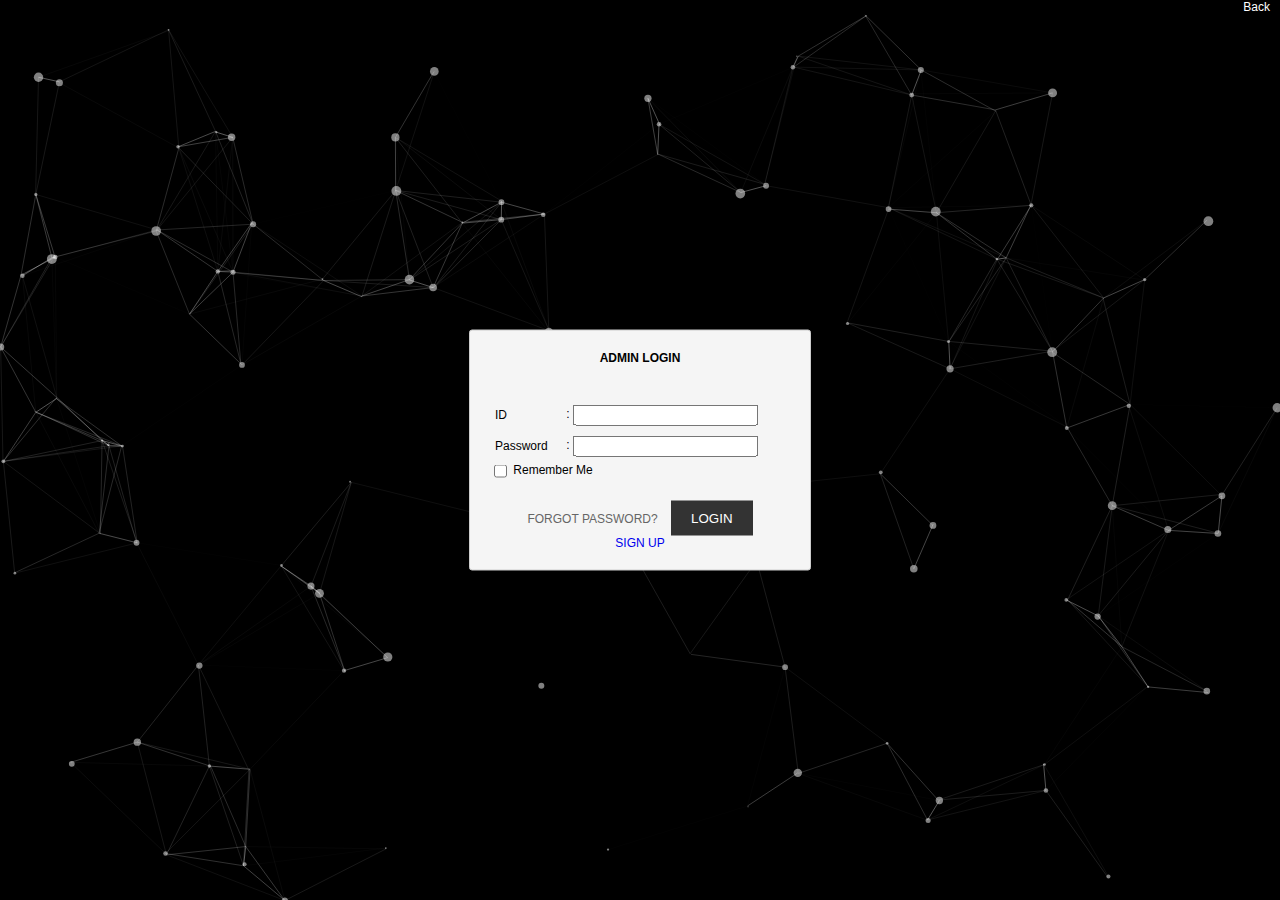
<file: Admin/View/iindex.html>
<!DOCTYPE html>
<html lang="en">

<head>
  <meta charset="utf-8">
  <title>LOGIN</title>
  <link href="../../Home/Resources/bu logo..png" rel="icon">
  <link rel="stylesheet" media="screen" href="style.css">
  <style>
    /* CSS Styles */
    /* Global Styles */
    body {
      font-family: Arial, sans-serif;
      margin: 0;
      padding: 0;
    }

    /* Header */
    .header-container {
      position: fixed;
      top: 0;
      left: 0;
      width: 100%;

      display: flex;
      justify-content: space-between;
      align-items: center;

      background-color: black;
      color: #fff;
    }

    .logo img {
      height: 59px;
    }

    .menu a {
      color: #fff;
      text-decoration: none;
      margin-right: 10px;
    }

    /* Container */
    #login-form {

      position: absolute;
      top: 50%;
      left: 50%;
      transform: translate(-50%, -50%);
      width: 300px;
      padding: 20px;
      border: 1px solid #ccc;
      background-color: #f5f5f5;
      border-radius: 3px;
    }

    h1 {
      text-align: center;
      margin-bottom: 20px;
    }

    form fieldset {
      border: none;
      padding: 0;
    }

    legend {
      font-weight: bold;
      margin-bottom: 15px;
      text-align: center;
    }

    #error_message {
      color: white;
      font-weight: bold;
      margin-bottom: 20px;
      padding: 0;
      background: #de0404;
      text-align: center;
      font-size: 18px;
      transition: all 0.5s ease;
    }

    table {
      width: 100%;
    }

    table td {
      padding: 5px;
    }

    .form-actions {
      margin-top: 20px;
      text-align: center;
    }

    .form-actions a {
      color: #666;
      text-decoration: none;
      margin-right: 10px;
    }

    .form-actions button {
      padding: 10px 20px;
      background-color: #333;
      color: #fff;
      border: none;
      cursor: pointer;
    }

    .form-actions button:hover {
      background-color: #555;
    }

    div.align-center {
      text-align: center;
      margin-top: 10px;
    }

    div.align-center a {
      color: #666;
      text-decoration: none;
    }

    /* Footer */
    .footer-container {
      padding: 20px;
      background-color: #333;
      color: #fff;
      text-align: center;
    }


    /* particles.js container */
    #particles-js {
      width: 100%;
      height: 100%;
      background-color: black;
      background-image: url('');
      background-size: cover;
      background-position: 50% 50%;
      background-repeat: no-repeat;
    }
  </style>

  <script>
    function validation() {
      var id = document.getElementById("id").value;
      var password = document.getElementById("password").value;
      var error_message = document.getElementById("error_message");

      // Reset error message
      error_message.innerHTML = "";

      // Validate ID
      if (id.trim() === "") {
        error_message.innerHTML = "ID is required";
        return false;
      }

      // Validate Password
      if (password.trim() === "") {
        error_message.innerHTML = "Password is required";
        return false;
      }

      return true;
    }
  </script>
</head>

<body>



  <!-- particles.js container -->
  <div id="particles-js"></div>

  <header class="header-container">
    <div class="logo">
    </div>
    <nav class="menu">
      <a href="../../TOCS/index.html">Back</a>
    </nav>
  </header>

  <div id="login-form">
    <form id="inform" action="../Controller/logCheck.php" onsubmit="return validation()" method="post">
      <fieldset>
        <legend>ADMIN LOGIN</legend>
        <div id="error_message"></div>
        <table>
          <tr>
            <td>ID</td>
            <td>: <input type="text" id="id" name="id" value=""></td>
          </tr>
          <tr>
            <td>Password</td>
            <td>: <input type="password" id="password" name="password" value=""></td>
          </tr>
        </table>
        <input type="checkbox" name="" value=""> Remember Me <br>
        <div class="form-actions">
          <a href="ForgotPassword.php">FORGOT PASSWORD?</a>
          <button type="submit" id="submit" name="submit">LOGIN</button>
        </div>
      </fieldset>
    </form>
    <div align="center">
      <a href="regester.php">SIGN UP</a>
    </div>
  </div>

  <!-- scripts -->
  <script src="particles.js"></script>
  <script src="app.js"></script>

  <script>

  </script>

</body>

</html>
</file>
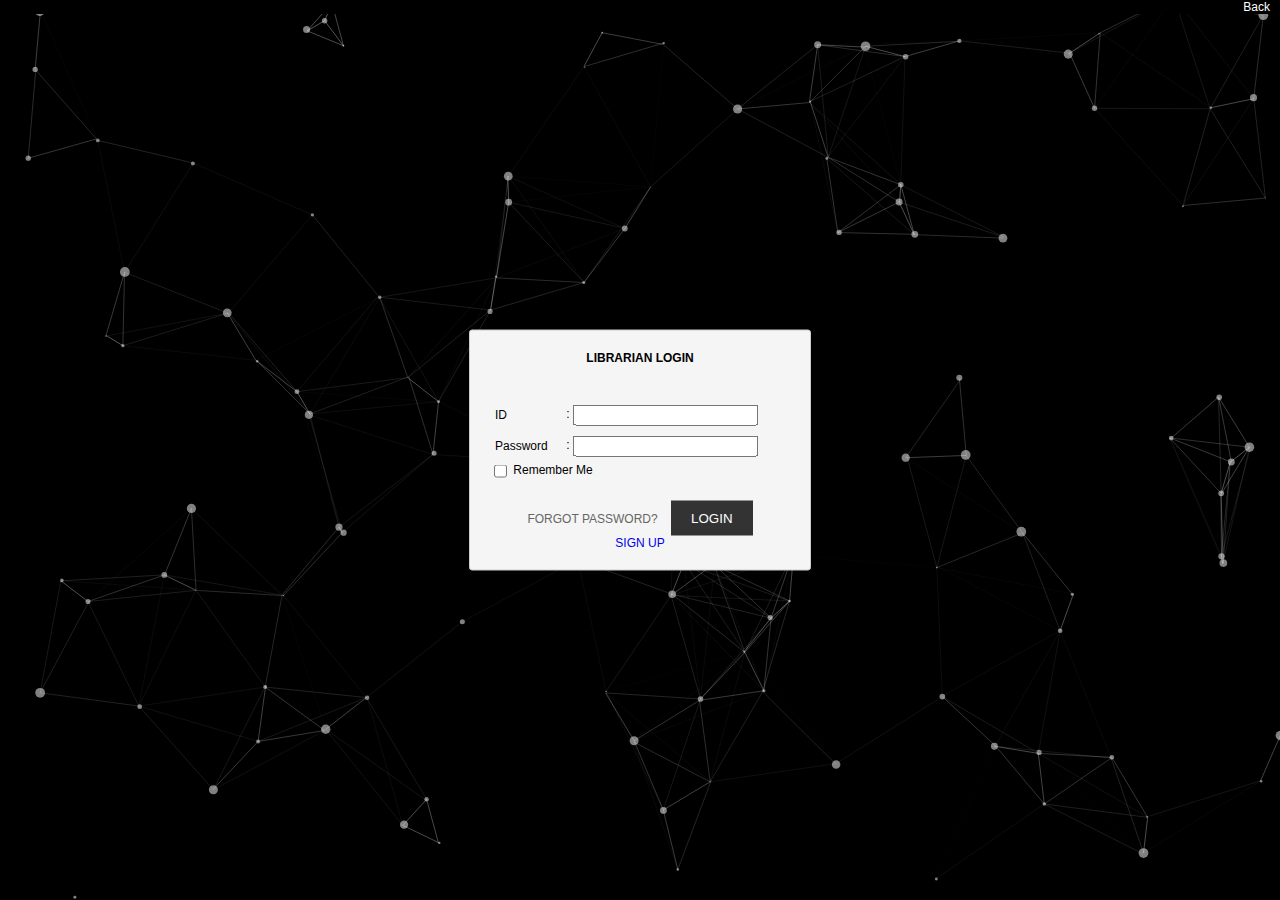
<file: Librarian/View/iindex.html>
<!DOCTYPE html>
<html lang="en">

<head>
  <meta charset="utf-8">
  <title>LOGIN</title>
  <link href="../../Home/Resources/bu logo..png" rel="icon">
  <link rel="stylesheet" media="screen" href="style.css">
  <style>
    /* CSS Styles */
    /* Global Styles */
    body {
      font-family: Arial, sans-serif;
      margin: 0;
      padding: 0;
    }

    /* Header */
    .header-container {
      position: fixed;
      top: 0;
      left: 0;
      width: 100%;

      display: flex;
      justify-content: space-between;
      align-items: center;

      background-color: black;
      color: #fff;
    }

    .logo img {
      height: 50px;
    }

    .menu a {
      color: #fff;
      text-decoration: none;
      margin-right: 10px;
    }

    /* Container */
    #login-form {

      position: absolute;
      top: 50%;
      left: 50%;
      transform: translate(-50%, -50%);
      width: 300px;
      padding: 20px;
      border: 1px solid #ccc;
      background-color: #f5f5f5;
      border-radius: 3px;
    }

    h1 {
      text-align: center;
      margin-bottom: 20px;
    }

    form fieldset {
      border: none;
      padding: 0;
    }

    legend {
      font-weight: bold;
      margin-bottom: 15px;
      text-align: center;
    }

    #error_message {
      color: white;
      font-weight: bold;
      margin-bottom: 20px;
      padding: 0;
      background: #de0404;
      text-align: center;
      font-size: 18px;
      transition: all 0.5s ease;
    }

    table {
      width: 100%;
    }

    table td {
      padding: 5px;
    }

    .form-actions {
      margin-top: 20px;
      text-align: center;
    }

    .form-actions a {
      color: #666;
      text-decoration: none;
      margin-right: 10px;
    }

    .form-actions button {
      padding: 10px 20px;
      background-color: #333;
      color: #fff;
      border: none;
      cursor: pointer;
    }

    .form-actions button:hover {
      background-color: #555;
    }

    div.align-center {
      text-align: center;
      margin-top: 10px;
    }

    div.align-center a {
      color: #666;
      text-decoration: none;
    }

    /* Footer */
    .footer-container {
      padding: 20px;
      background-color: #333;
      color: #fff;
      text-align: center;
    }


    /* particles.js container */
    #particles-js {
      width: 100%;
      height: 100%;
      background-color: black;
      background-image: url('');
      background-size: cover;
      background-position: 50% 50%;
      background-repeat: no-repeat;
    }
  </style>
  <script>
    function Librarianlogin(){
      var Librarianid = document.getElementById('librarianid').value;
      var Password = document.getElementById('password').value;
	var error_message = document.getElementById("error_message");
	error_message.innerHTML = "";
    if(Librarianid.trim() === "") {
        error_message.innerHTML = "ID is required";
        return false;
      }

      // Validate Password
      if (Password.trim() === "") {
        error_message.innerHTML = "Password is required";
        return false;
      }

      return true;
    }
    
  </script>
</head>

<body>



  <!-- particles.js container -->
  <div id="particles-js"></div>

  <header class="header-container">
    <div class="logo">
    </div>
    <nav class="menu">
      <a href="../../TOCS/index.html">Back</a>
    </nav>
  </header>
  
    <div id="login-form">
      <form id="inform" action="../Controller/librarianLogCheck.php"  onsubmit="return Librarianlogin()" method="post">
        <fieldset>
          <legend>LIBRARIAN LOGIN</legend>
        <div id="error_message"></div>
          <table>
            <tr>
              <td>ID</td>
              <td>: <input type="text" name="librarianid" id="librarianid" value="" ></td>
            </tr>
            <tr>
              <td>Password</td>
              <td>: <input type="password" name="password" id="password" value="" ></td>
            </tr>
          </table>
          <input type="checkbox" name="remember" value=""> Remember Me <br>
          <div class="form-actions">
            <a href="ForgotPassword.php">FORGOT PASSWORD?</a>
            <button type="submit" id="submit" name="submit">LOGIN</button>
        </div>
        </fieldset>
      </form>
      <div align="center">
        <a href="librarianReg.php">SIGN UP</a>
      </div>
    </div>
  </div>


  <!-- scripts -->
  <script src="particles.js"></script>
  <script src="app.js"></script>

  <script>

  </script>

</body>

</html>
</file>
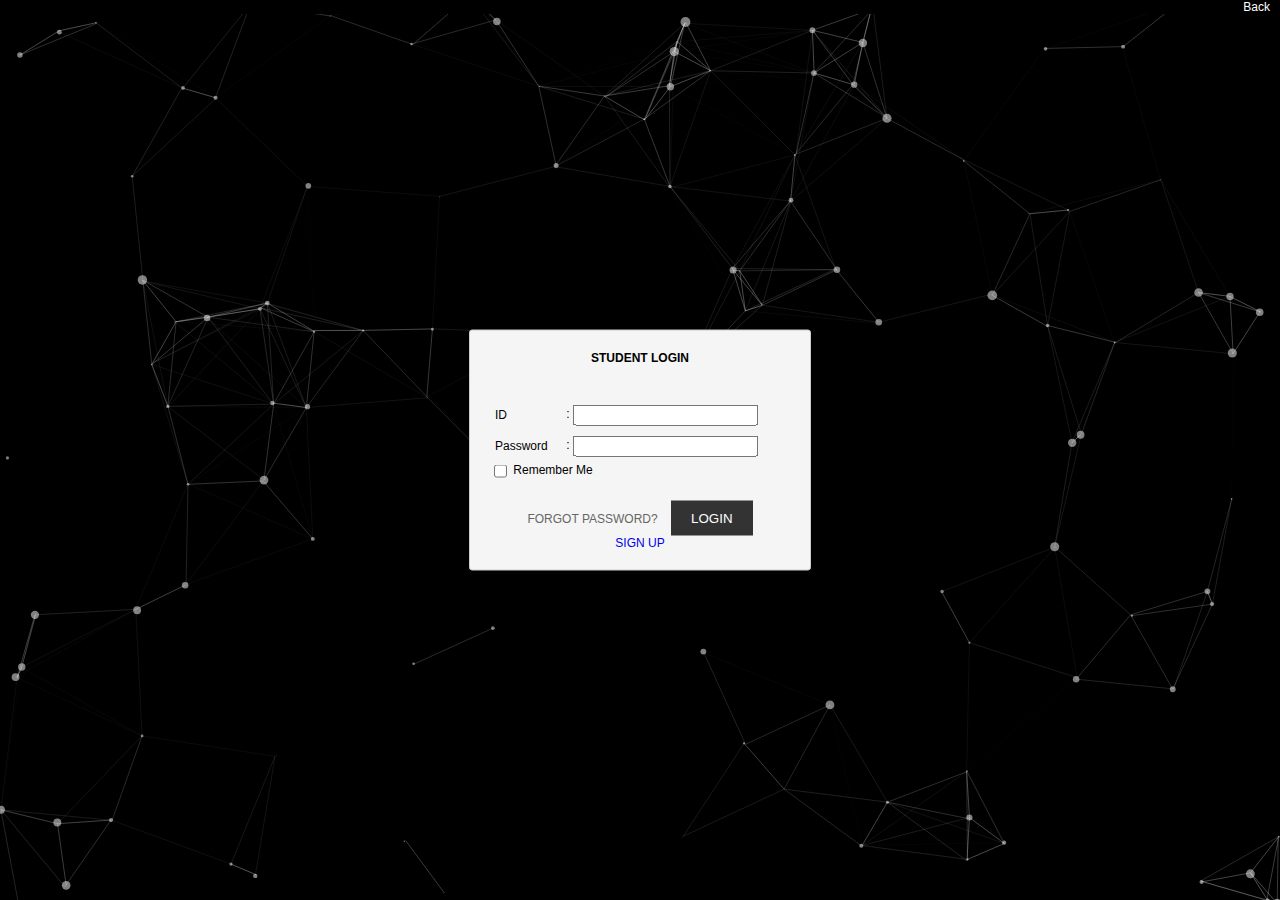
<file: student/View/iindex.html>
<!DOCTYPE html>
<html lang="en">

<head>
  <meta charset="utf-8">
  <title>LOGIN</title>
  <link href="../../Home/Resources/bu logo..png" rel="icon">
  <link rel="stylesheet" media="screen" href="style.css">
  <style>
    /* CSS Styles */
    /* Global Styles */
    body {
      font-family: Arial, sans-serif;
      margin: 0;
      padding: 0;
    }

    /* Header */
    .header-container {
      position: fixed;
      top: 0;
      left: 0;
      width: 100%;

      display: flex;
      justify-content: space-between;
      align-items: center;

      background-color: black;
      color: #fff;
    }

    .logo img {
      height: 50px;
    }

    .menu a {
      color: #fff;
      text-decoration: none;
      margin-right: 10px;
    }

    /* Container */
    #login-form {

      position: absolute;
      top: 50%;
      left: 50%;
      transform: translate(-50%, -50%);
      width: 300px;
      padding: 20px;
      border: 1px solid #ccc;
      background-color: #f5f5f5;
      border-radius: 3px;
    }

    h1 {
      text-align: center;
      margin-bottom: 20px;
    }

    form fieldset {
      border: none;
      padding: 0;
    }

    legend {
      font-weight: bold;
      margin-bottom: 15px;
      text-align: center;
    }

    #error_message {
      color: white;
      font-weight: bold;
      margin-bottom: 20px;
      padding: 0;
      background: #de0404;
      text-align: center;
      font-size: 18px;
      transition: all 0.5s ease;
    }

    table {
      width: 100%;
    }

    table td {
      padding: 5px;
    }

    .form-actions {
      margin-top: 20px;
      text-align: center;
    }

    .form-actions a {
      color: #666;
      text-decoration: none;
      margin-right: 10px;
    }

    .form-actions button {
      padding: 10px 20px;
      background-color: #333;
      color: #fff;
      border: none;
      cursor: pointer;
    }

    .form-actions button:hover {
      background-color: #555;
    }

    div.align-center {
      text-align: center;
      margin-top: 10px;
    }

    div.align-center a {
      color: #666;
      text-decoration: none;
    }

    /* Footer */
    .footer-container {
      padding: 20px;
      background-color: #333;
      color: #fff;
      text-align: center;
    }


    /* particles.js container */
    #particles-js {
      width: 100%;
      height: 100%;
      background-color: black;
      background-image: url('');
      background-size: cover;
      background-position: 50% 50%;
      background-repeat: no-repeat;
    }
  </style>

  <script>
    function validation() {
      var id = document.getElementById("id").value;
      var password = document.getElementById("password").value;
      var error_message = document.getElementById("error_message");

      // Reset error message
      error_message.innerHTML = "";

      // Validate ID
      if (id.trim() === "") {
        error_message.innerHTML = "ID is required";
        return false;
      }

      // Validate Password
      if (password.trim() === "") {
        error_message.innerHTML = "Password is required";
        return false;
      }

      return true;
    }
  </script>

</head>

<body>



  <!-- particles.js container -->
  <div id="particles-js"></div>

  <header class="header-container">
    <div class="logo">
    </div>
    <nav class="menu">
      <a href="../../TOCS/index.html">Back</a>
    </nav>
  </header>

  <div id="login-form">
    <form id="inform" action="../Controller/logCheck.php" onsubmit="return validation()" method="post">
      <fieldset>
        <legend>STUDENT LOGIN</legend>
        <div id="error_message"></div>
        <table>
          <tr>
            <td>ID</td>
            <td>: <input type="text" id="id" name="id" value=""></td>
          </tr>
          <tr>
            <td>Password</td>
            <td>: <input type="password" id="password" name="password" value=""></td>
          </tr>
        </table>
        <input type="checkbox" name="" value=""> Remember Me <br>
        <div class="form-actions">
          <a href="ForgotPassword.php">FORGOT PASSWORD?</a>
          <button type="submit" id="submit" name="submit">LOGIN</button>
        </div>
      </fieldset>
    </form>
    <div align="center">
      <a href="registration.php">SIGN UP</a>
    </div>
  </div>

  <!-- scripts -->
  <script src="particles.js"></script>
  <script src="app.js"></script>

  <script>

  </script>

</body>

</html>
</file>
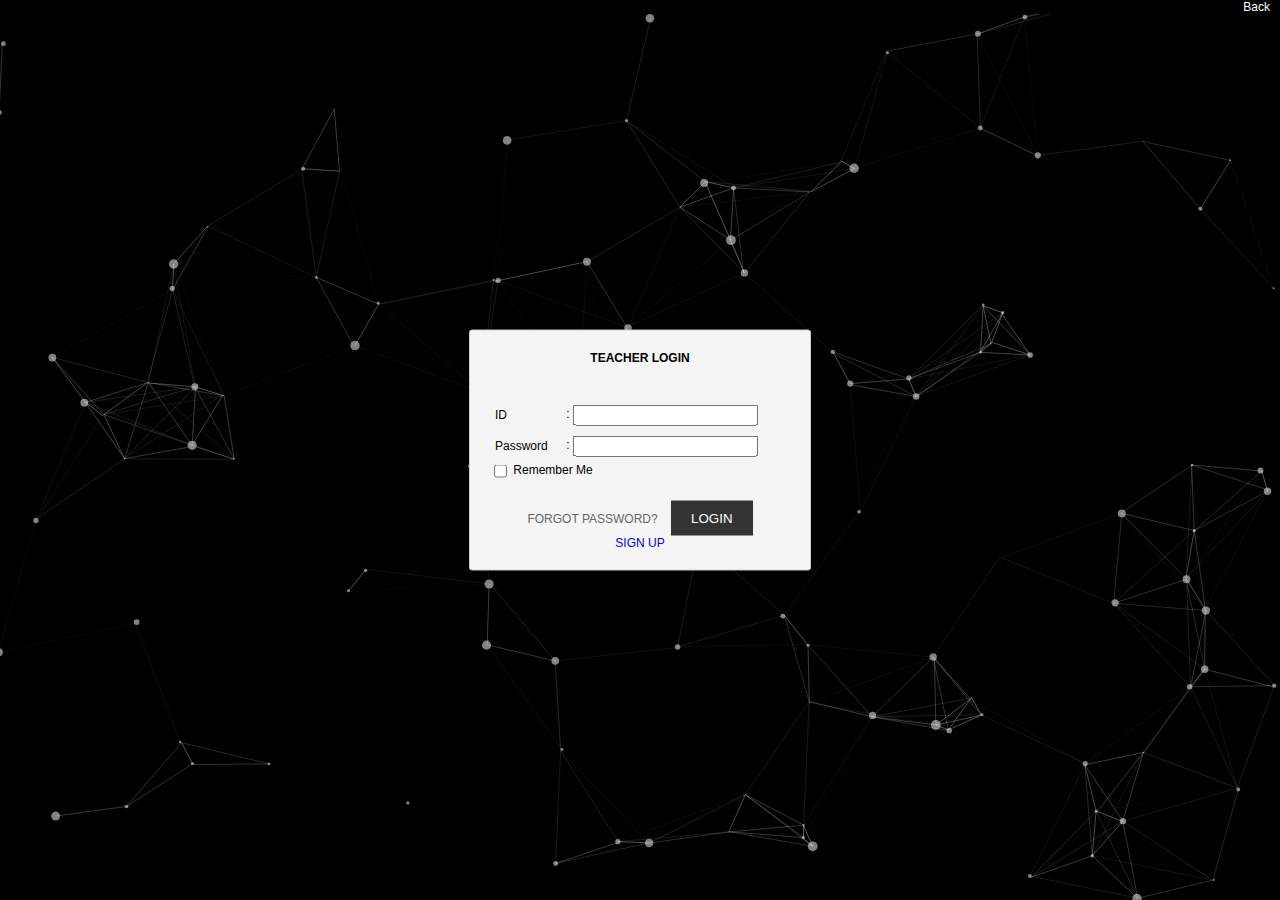
<file: Teacher/View/iindex.html>
<!DOCTYPE html>
<html lang="en">

<head>
  <meta charset="utf-8">
  <title>LOGIN</title>
  <link href="../../Home/Resources/bu logo..png" rel="icon">
  <link rel="stylesheet" media="screen" href="style.css">
  <style>
    /* CSS Styles */
    /* Global Styles */
    body {
      font-family: Arial, sans-serif;
      margin: 0;
      padding: 0;
    }

    /* Header */
    .header-container {
      position: fixed;
      top: 0;
      left: 0;
      width: 100%;
      display: flex;
      justify-content: space-between;
      align-items: center;
      background-color: black;
      color: #fff;
    }

    .logo img {
      height: 59px;
    }

    .menu a {
      color: #fff;
      text-decoration: none;
      margin-right: 10px;
    }

    /* Container */

    #login-form {
      position: absolute;
      top: 50%;
      left: 50%;
      transform: translate(-50%, -50%);
      width: 300px;
      padding: 20px;
      border: 1px solid #ccc;
      background-color: #f5f5f5;
      border-radius: 3px;
    }

    h1 {
      text-align: center;
      margin-bottom: 20px;
    }

    form fieldset {
      border: none;
      padding: 0;
    }

    legend {
      font-weight: bold;
      margin-bottom: 15px;
      text-align: center;
    }

    #error_message {
      color: white;
      font-weight: bold;
      margin-bottom: 20px;
      padding: 0;
      background: #de0404;
      text-align: center;
      font-size: 18px;
      transition: all 0.5s ease;
    }

    table {
      width: 100%;
    }

    table td {
      padding: 5px;
    }

    .form-actions {
      margin-top: 20px;
      text-align: center;
    }

    .form-actions a {
      color: #666;
      text-decoration: none;
      margin-right: 10px;
    }

    .form-actions button {
      padding: 10px 20px;
      background-color: #333;
      color: #fff;
      border: none;
      cursor: pointer;
    }

    .form-actions button:hover {
      background-color: #555;
    }

    div.align-center {
      text-align: center;
      margin-top: 10px;
    }

    div.align-center a {
      color: #666;
      text-decoration: none;
    }

    /* Footer */
    .footer-container {
      padding: 20px;
      background-color: #333;
      color: #fff;
      text-align: center;
    }

    /* particles.js container */
    #particles-js {
      width: 100%;
      height: 100%;
      background-color: black;
      background-image: url('');
      background-size: cover;
      background-position: 50% 50%;
      background-repeat: no-repeat;
    }
  </style>

  <script>
    function validation() {
      var id = document.getElementById("id").value;
      var password = document.getElementById("password").value;
      var error_message = document.getElementById("error_message");

      // Reset error message
      error_message.innerHTML = "";

      // Validate ID
      if (id.trim() === "") {
        error_message.innerHTML = "ID is required";
        return false;
      }

      // Validate Password
      if (password.trim() === "") {
        error_message.innerHTML = "Password is required";
        return false;
      }

      return true;
    }
  </script>
</head>

<body>



  <!-- particles.js container -->
  <div id="particles-js"></div>

  <header class="header-container">
    <div class="logo">
    </div>
    <nav class="menu">
      <a href="../../TOCS/index.html">Back</a>
    </nav>
  </header>

  <div id="container">
    <div id="login-form">

      <form id="inform" action="../Controller/LogCheck.php" onsubmit="return validation()" method="post">
        <fieldset>
          <legend>TEACHER LOGIN</legend>
          <div id="error_message"></div>
          <table>
            <tr>
              <td>ID</td>
              <td>: <input type="text" id="id" name="ID" value=""></td>
            </tr>
            <tr>
              <td>Password</td>
              <td>: <input type="password" id="password" name="password" value=""></td>
            </tr>
          </table>
          <input type="checkbox" name="" value=""> Remember Me <br>
          <div class="form-actions">
            <a href="ForgotPassword.php">FORGOT PASSWORD?</a>
            <button type="submit" id="submit" name="submit">LOGIN</button>
          </div>
        </fieldset>
      </form>
      <div align="center">
        <a href="Registration.php">SIGN UP</a>
      </div>
    </div>
  </div>


  <!-- scripts -->
  <script src="particles.js"></script>
  <script src="app.js"></script>

  <script>

  </script>

</body>

</html>
</file>
<file: TOCS/css/style.css>
:root {
            --primary: #88B44E;
            --secondary: #FB9F38;
            --light: #F5F8F2;
            --dark: #252C30;
        }

        .back-to-top {
            position: fixed;
            display: none;
            right: 30px;
            bottom: 30px;
            z-index: 99;
        }

        .fw-medium {
            font-weight: 600;
        }

        .fw-bold {
            font-weight: 700;
        }

        .fw-black {
            font-weight: 900;
        }
        
/*** Spinner ***/
#spinner {
    opacity: 0;
    visibility: hidden;
    transition: opacity .5s ease-out, visibility 0s linear .5s;
    z-index: 99999;
}

#spinner.show {
    transition: opacity .5s ease-out, visibility 0s linear 0s;
    visibility: visible;
    opacity: 1;
}


/*** Button ***/
.btn {
    transition: .5s;
    font-weight: 500;
}

.btn-primary,
.btn-outline-primary:hover {
    color: var(--light);
}

.btn-secondary,
.btn-outline-secondary:hover {
    color: var(--dark);
}

.btn-square {
    width: 38px;
    height: 38px;
}

.btn-sm-square {
    width: 32px;
    height: 32px;
}

.btn-lg-square {
    width: 48px;
    height: 48px;
}

.btn-square,
.btn-sm-square,
.btn-lg-square {
    padding: 0;
    display: flex;
    align-items: center;
    justify-content: center;
    font-weight: normal;
}


/*** Navbar ***/
.sticky-top {
    top: -150px;
    transition: .5s;
}

.navbar .navbar-brand {
    position: absolute;
    padding: 0;
    width: 170px;
    height: 135px;
    top: 0;
    left: 0;
}

.navbar .navbar-nav .nav-link {
    margin-right: 35px;
    padding: 25px 0;
    color: var(--dark);
    font-weight: 600;
    text-transform: uppercase;
    outline: none;
}

.navbar .navbar-nav .nav-link:hover,
.navbar .navbar-nav .nav-link.active {
    color: var(--primary);
}

.navbar .dropdown-toggle::after {
    border: none;
    content: "\f107";
    font-family: "Font Awesome 5 Free";
    font-weight: 900;
    vertical-align: middle;
    margin-left: 8px;
}

@media (max-width: 991.98px) {
    .navbar .navbar-brand {
        width: 126px;
        height: 100px;
    }

    .navbar .navbar-nav .nav-link  {
        margin-right: 0;
        padding: 10px 0;
    }

    .navbar .navbar-nav {
        margin-top: 75px;
        border-top: 1px solid #EEEEEE;
    }
}

@media (min-width: 992px) {
    .navbar .nav-item .dropdown-menu {
        display: block;
        border: none;
        margin-top: 0;
        top: 150%;
        opacity: 0;
        visibility: hidden;
        transition: .5s;
    }

    .navbar .nav-item:hover .dropdown-menu {
        top: 100%;
        visibility: visible;
        transition: .5s;
        opacity: 1;
    }
}


/*** Header ***/
.carousel-caption {
    top: 0;
    left: 0;
    right: 0;
    bottom: 0;
    display: flex;
    align-items: center;
    background: rgba(136, 180, 78, .7);
    z-index: 1;
}

.carousel-control-prev,
.carousel-control-next {
    width: 15%;
}

.carousel-control-prev-icon,
.carousel-control-next-icon {
    width: 3.5rem;
    height: 3.5rem;
    border-radius: 3.5rem;
    background-color: var(--dark);
    border: 15px solid var(--dark);
}

@media (max-width: 768px) {
    #header-carousel .carousel-item {
        position: relative;
        min-height: 450px;
    }
    
    #header-carousel .carousel-item img {
        position: absolute;
        width: 100%;
        height: 100%;
        object-fit: cover;
    }
}

.page-header {
    background: linear-gradient(rgba(136, 180, 78, .7), rgba(136, 180, 78, .7)), url(../img/carousel-1.jpg) center center no-repeat;
    background-size: cover;
}

.page-header .breadcrumb-item+.breadcrumb-item::before {
    color: var(--light);
}

.page-header .breadcrumb-item,
.page-header .breadcrumb-item a {
    font-size: 18px;
    color: var(--light);
}


/*** Section Title ***/
.section-title {
    position: relative;
    margin-bottom: 3rem;
    padding-bottom: 2rem;
}

.section-title::before {
    position: absolute;
    content: "";
    width: 50%;
    height: 2px;
    bottom: 0;
    left: 0;
    background: var(--primary);
}

.section-title::after {
    position: absolute;
    content: "";
    width: 28px;
    height: 28px;
    bottom: -13px;
    left: calc(25% - 13px);
    background: var(--dark);
    border: 10px solid #FFFFFF;
    border-radius: 28px;
}

.section-title.text-center::before {
    left: 25%;
}

.section-title.text-center::after {
    left: calc(50% - 13px);
}


/*** Products ***/
.product {
    background: linear-gradient(rgba(136, 180, 78, .1), rgba(136, 180, 78, .1)), url(../img/product-bg.png) left bottom no-repeat;
    background-size: auto;
}

.product-carousel .owl-nav {
    display: flex;
    justify-content: center;
    margin-top: 30px;
}

.product-carousel .owl-nav .owl-prev,
.product-carousel .owl-nav .owl-next {
    margin: 0 10px;
    width: 55px;
    height: 55px;
    display: flex;
    align-items: center;
    justify-content: center;
    color: #FFFFFF;
    background: var(--primary);
    border-radius: 55px;
    box-shadow: 0 0 45px rgba(0, 0, 0, .15);
    font-size: 25px;
    transition: .5s;
}

.product-carousel .owl-nav .owl-prev:hover,
.product-carousel .owl-nav .owl-next:hover {
    background: #FFFFFF;
    color: var(--primary);
}


/*** About ***/
.video {
    background: linear-gradient(rgba(136, 180, 78, .85), rgba(136, 180, 78, .85)), url(../img/video-bg.jpg) center center no-repeat;
    background-size: cover;
}

.btn-play {
    position: relative;
    display: block;
    box-sizing: content-box;
    width: 65px;
    height: 75px;
    border-radius: 100%;
    border: none;
    outline: none !important;
    padding: 28px 30px 30px 38px;
    background: #FFFFFF;
}

.btn-play:before {
    content: "";
    position: absolute;
    z-index: 0;
    left: 50%;
    top: 50%;
    transform: translateX(-50%) translateY(-50%);
    display: block;
    width: 120px;
    height: 120px;
    background: #FFFFFF;
    border-radius: 100%;
    animation: pulse-border 1500ms ease-out infinite;
}

.btn-play:after {
    content: "";
    position: absolute;
    z-index: 1;
    left: 50%;
    top: 50%;
    transform: translateX(-50%) translateY(-50%);
    display: block;
    width: 120px;
    height: 120px;
    background: #FFFFFF;
    border-radius: 100%;
    transition: all 200ms;
}

.btn-play span {
    display: block;
    position: relative;
    z-index: 3;
    width: 0;
    height: 0;
    left: 13px;
    border-left: 40px solid var(--primary);
    border-top: 28px solid transparent;
    border-bottom: 28px solid transparent;
}

@keyframes pulse-border {
    0% {
        transform: translateX(-50%) translateY(-50%) translateZ(0) scale(1);
        opacity: 1;
    }

    100% {
        transform: translateX(-50%) translateY(-50%) translateZ(0) scale(2);
        opacity: 0;
    }
}

.modal-video .modal-dialog {
    position: relative;
    max-width: 800px;
    margin: 60px auto 0 auto;
}

.modal-video .modal-body {
    position: relative;
    padding: 0px;
}

.modal-video .close {
    position: absolute;
    width: 30px;
    height: 30px;
    right: 0px;
    top: -30px;
    z-index: 999;
    font-size: 30px;
    font-weight: normal;
    color: #FFFFFF;
    background: #000000;
    opacity: 1;
}
/*** Contact ***/
.contact .btn-square {
    width: 100px;
    height: 100px;
    border: 20px solid var(--light);
    background: var(--primary);
    border-radius: 50px;
}

/*** Footer ***/
.footer {
    color: #B0B9AE;
}

.footer .btn.btn-link {
    display: block;
    margin-bottom: 5px;
    padding: 0;
    text-align: left;
    color: #B0B9AE;
    font-weight: normal;
    text-transform: capitalize;
    transition: .3s;
}

.footer .btn.btn-link::before {
    position: relative;
    content: "\f105";
    font-family: "Font Awesome 5 Free";
    font-weight: 900;
    color: var(--primary);
    margin-right: 10px;
}

.footer .btn.btn-link:hover {
    color: var(--light);
    letter-spacing: 1px;
    box-shadow: none;
}

.copyright {
    color: #B0B9AE;
}

.copyright {
    background: #252525;
}

.copyright a:hover {
    color: #FFFFFF !important;
}
</file>
<file: Teacher/View/style.css>
html,body,div,span,object,iframe,h1,h2,h3,h4,h5,h6,p,blockquote,pre,abbr,address,cite,code,del,dfn,em,img,ins,kbd,q,samp,small,strong,sub,sup,var,b,i,dl,dt,dd,ol,ul,li,fieldset,form,label,legend,table,caption,tbody,tfoot,thead,tr,th,td,article,aside,canvas,details,figcaption,figure,footer,header,hgroup,menu,nav,section,summary,time,mark,audio,video{margin:0;padding:0;border:0;outline:0;font-size:100%;vertical-align:baseline;background:transparent}
   body{line-height:1}
   article,aside,details,figcaption,figure,footer,header,hgroup,menu,nav,section{display:block}
   nav ul{list-style:none}
   blockquote,q{quotes:none}
   blockquote:before,blockquote:after,q:before,q:after{content:none}
   a{margin:0;padding:0;font-size:100%;vertical-align:baseline;background:transparent;text-decoration:none}
   mark{background-color:#ff9;color:#000;font-style:italic;font-weight:bold}
   del{text-decoration:line-through}
   abbr[title],dfn[title]{border-bottom:1px dotted;cursor:help}
   table{border-collapse:collapse;border-spacing:0}
   hr{display:block;height:1px;border:0;border-top:1px solid #ccc;margin:1em 0;padding:0}
   input,select{vertical-align:middle}
   li{list-style:none}
   
   
   /* =============================================================================
      My CSS
      ========================================================================== */
   
   /* ---- base ---- */
   
   html,body{ 
     width:100%;
     height:100%;
     background:#111;
   }
   
   html{
     -webkit-tap-highlight-color: rgba(0, 0, 0, 0);
   }
   
   body{
     font:normal 75% Arial, Helvetica, sans-serif;
   }
   
   canvas{
     display:block;
     vertical-align:bottom;
   }
   
   
   /* ---- stats.js ---- */
   
   .count-particles{
     background: #000022;
     position: absolute;
     top: 48px;
     left: 0;
     width: 80px;
     color: #13E8E9;
     font-size: .8em;
     text-align: left;
     text-indent: 4px;
     line-height: 14px;
     padding-bottom: 2px;
     font-family: Helvetica, Arial, sans-serif;
     font-weight: bold;
   }
   
   .js-count-particles{
     font-size: 1.1em;
   }
   
   #stats,
   .count-particles{
     -webkit-user-select: none;
     margin-top: 5px;
     margin-left: 5px;
   }
   
   #stats{
     border-radius: 3px 3px 0 0;
     overflow: hidden;
   }
   
   .count-particles{
     border-radius: 0 0 3px 3px;
   }
   
   
   /* ---- particles.js container ---- */
   
   #particles-js{
     width: 100%;
     height: 100%;
     background-color: black;
     background-image: url('');
     background-size: cover;
     background-position: 50% 50%;
     background-repeat: no-repeat;
   }
</file>
<file: Admin/View/style.css>
/* =============================================================================
   HTML5 CSS Reset Minified - Eric Meyer
   ========================================================================== */

   html,body,div,span,object,iframe,h1,h2,h3,h4,h5,h6,p,blockquote,pre,abbr,address,cite,code,del,dfn,em,img,ins,kbd,q,samp,small,strong,sub,sup,var,b,i,dl,dt,dd,ol,ul,li,fieldset,form,label,legend,table,caption,tbody,tfoot,thead,tr,th,td,article,aside,canvas,details,figcaption,figure,footer,header,hgroup,menu,nav,section,summary,time,mark,audio,video{margin:0;padding:0;border:0;outline:0;font-size:100%;vertical-align:baseline;background:transparent}
   body{line-height:1}
   article,aside,details,figcaption,figure,footer,header,hgroup,menu,nav,section{display:block}
   nav ul{list-style:none}
   blockquote,q{quotes:none}
   blockquote:before,blockquote:after,q:before,q:after{content:none}
   a{margin:0;padding:0;font-size:100%;vertical-align:baseline;background:transparent;text-decoration:none}
   mark{background-color:#ff9;color:#000;font-style:italic;font-weight:bold}
   del{text-decoration:line-through}
   abbr[title],dfn[title]{border-bottom:1px dotted;cursor:help}
   table{border-collapse:collapse;border-spacing:0}
   hr{display:block;height:1px;border:0;border-top:1px solid #ccc;margin:1em 0;padding:0}
   input,select{vertical-align:middle}
   li{list-style:none}
   
   
   /* =============================================================================
      My CSS
      ========================================================================== */
   
   /* ---- base ---- */
   
   html,body{ 
     width:100%;
     height:100%;
     background:#111;
   }
   
   html{
     -webkit-tap-highlight-color: rgba(0, 0, 0, 0);
   }
   
   body{
     font:normal 75% Arial, Helvetica, sans-serif;
   }
   
   canvas{
     display:block;
     vertical-align:bottom;
   }
   
   
   /* ---- stats.js ---- */
   
   .count-particles{
     background: #000022;
     position: absolute;
     top: 48px;
     left: 0;
     width: 80px;
     color: #13E8E9;
     font-size: .8em;
     text-align: left;
     text-indent: 4px;
     line-height: 14px;
     padding-bottom: 2px;
     font-family: Helvetica, Arial, sans-serif;
     font-weight: bold;
   }
   
   .js-count-particles{
     font-size: 1.1em;
   }
   
   #stats,
   .count-particles{
     -webkit-user-select: none;
     margin-top: 5px;
     margin-left: 5px;
   }
   
   #stats{
     border-radius: 3px 3px 0 0;
     overflow: hidden;
   }
   
   .count-particles{
     border-radius: 0 0 3px 3px;
   }
   
   
   /* ---- particles.js container ---- */
   
   #particles-js{
     width: 100%;
     height: 100%;
     background-color: black;
     background-image: url('');
     background-size: cover;
     background-position: 50% 50%;
     background-repeat: no-repeat;
   }
</file>
<file: Librarian/View/style.css>
/* =============================================================================
   HTML5 CSS Reset Minified - Eric Meyer
   ========================================================================== */

   html,body,div,span,object,iframe,h1,h2,h3,h4,h5,h6,p,blockquote,pre,abbr,address,cite,code,del,dfn,em,img,ins,kbd,q,samp,small,strong,sub,sup,var,b,i,dl,dt,dd,ol,ul,li,fieldset,form,label,legend,table,caption,tbody,tfoot,thead,tr,th,td,article,aside,canvas,details,figcaption,figure,footer,header,hgroup,menu,nav,section,summary,time,mark,audio,video{margin:0;padding:0;border:0;outline:0;font-size:100%;vertical-align:baseline;background:transparent}
   body{line-height:1}
   article,aside,details,figcaption,figure,footer,header,hgroup,menu,nav,section{display:block}
   nav ul{list-style:none}
   blockquote,q{quotes:none}
   blockquote:before,blockquote:after,q:before,q:after{content:none}
   a{margin:0;padding:0;font-size:100%;vertical-align:baseline;background:transparent;text-decoration:none}
   mark{background-color:#ff9;color:#000;font-style:italic;font-weight:bold}
   del{text-decoration:line-through}
   abbr[title],dfn[title]{border-bottom:1px dotted;cursor:help}
   table{border-collapse:collapse;border-spacing:0}
   hr{display:block;height:1px;border:0;border-top:1px solid #ccc;margin:1em 0;padding:0}
   input,select{vertical-align:middle}
   li{list-style:none}
   
   
   /* =============================================================================
      My CSS
      ========================================================================== */
   
   /* ---- base ---- */
   
   html,body{ 
     width:100%;
     height:100%;
     background:#111;
   }
   
   html{
     -webkit-tap-highlight-color: rgba(0, 0, 0, 0);
   }
   
   body{
     font:normal 75% Arial, Helvetica, sans-serif;
   }
   
   canvas{
     display:block;
     vertical-align:bottom;
   }
   
   
   /* ---- stats.js ---- */
   
   .count-particles{
     background: #000022;
     position: absolute;
     top: 48px;
     left: 0;
     width: 80px;
     color: #13E8E9;
     font-size: .8em;
     text-align: left;
     text-indent: 4px;
     line-height: 14px;
     padding-bottom: 2px;
     font-family: Helvetica, Arial, sans-serif;
     font-weight: bold;
   }
   
   .js-count-particles{
     font-size: 1.1em;
   }
   
   #stats,
   .count-particles{
     -webkit-user-select: none;
     margin-top: 5px;
     margin-left: 5px;
   }
   
   #stats{
     border-radius: 3px 3px 0 0;
     overflow: hidden;
   }
   
   .count-particles{
     border-radius: 0 0 3px 3px;
   }
   
   
   /* ---- particles.js container ---- */
   
   #particles-js{
     width: 100%;
     height: 100%;
     background-color: black;
     background-image: url('');
     background-size: cover;
     background-position: 50% 50%;
     background-repeat: no-repeat;
   }
</file>
<file: student/View/style.css>
/* =============================================================================
   HTML5 CSS Reset Minified - Eric Meyer
   ========================================================================== */

   html,body,div,span,object,iframe,h1,h2,h3,h4,h5,h6,p,blockquote,pre,abbr,address,cite,code,del,dfn,em,img,ins,kbd,q,samp,small,strong,sub,sup,var,b,i,dl,dt,dd,ol,ul,li,fieldset,form,label,legend,table,caption,tbody,tfoot,thead,tr,th,td,article,aside,canvas,details,figcaption,figure,footer,header,hgroup,menu,nav,section,summary,time,mark,audio,video{margin:0;padding:0;border:0;outline:0;font-size:100%;vertical-align:baseline;background:transparent}
   body{line-height:1}
   article,aside,details,figcaption,figure,footer,header,hgroup,menu,nav,section{display:block}
   nav ul{list-style:none}
   blockquote,q{quotes:none}
   blockquote:before,blockquote:after,q:before,q:after{content:none}
   a{margin:0;padding:0;font-size:100%;vertical-align:baseline;background:transparent;text-decoration:none}
   mark{background-color:#ff9;color:#000;font-style:italic;font-weight:bold}
   del{text-decoration:line-through}
   abbr[title],dfn[title]{border-bottom:1px dotted;cursor:help}
   table{border-collapse:collapse;border-spacing:0}
   hr{display:block;height:1px;border:0;border-top:1px solid #ccc;margin:1em 0;padding:0}
   input,select{vertical-align:middle}
   li{list-style:none}
   
   
   /* =============================================================================
      My CSS
      ========================================================================== */
   
   /* ---- base ---- */
   
   html,body{ 
     width:100%;
     height:100%;
     background:#111;
   }
   
   html{
     -webkit-tap-highlight-color: rgba(0, 0, 0, 0);
   }
   
   body{
     font:normal 75% Arial, Helvetica, sans-serif;
   }
   
   canvas{
     display:block;
     vertical-align:bottom;
   }
   
   
   /* ---- stats.js ---- */
   
   .count-particles{
     background: #000022;
     position: absolute;
     top: 48px;
     left: 0;
     width: 80px;
     color: #13E8E9;
     font-size: .8em;
     text-align: left;
     text-indent: 4px;
     line-height: 14px;
     padding-bottom: 2px;
     font-family: Helvetica, Arial, sans-serif;
     font-weight: bold;
   }
   
   .js-count-particles{
     font-size: 1.1em;
   }
   
   #stats,
   .count-particles{
     -webkit-user-select: none;
     margin-top: 5px;
     margin-left: 5px;
   }
   
   #stats{
     border-radius: 3px 3px 0 0;
     overflow: hidden;
   }
   
   .count-particles{
     border-radius: 0 0 3px 3px;
   }
   
   
   /* ---- particles.js container ---- */
   
   #particles-js{
     width: 100%;
     height: 100%;
     background-color: black;
     background-image: url('');
     background-size: cover;
     background-position: 50% 50%;
     background-repeat: no-repeat;
   }
</file>
